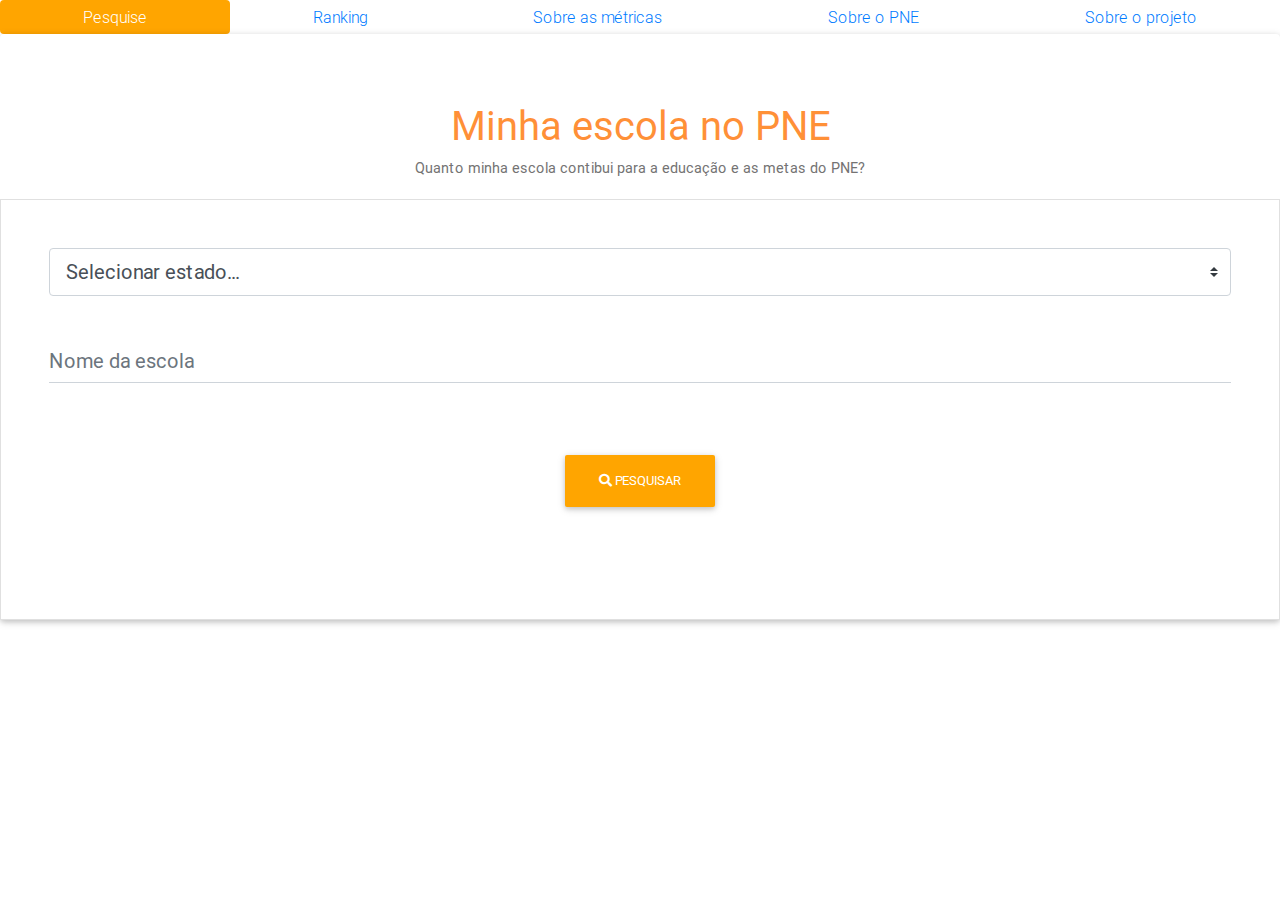
<file: index.html>
<!DOCTYPE html>
<html lang="pt-br">
<head>
    <meta charset="utf-8">
    <meta name="viewport" content="width=device-width, initial-scale=1, shrink-to-fit=no">
    <meta http-equiv="x-ua-compatible" content="ie=edge">
    <link rel="shortcut icon" href="img/favicon.ico" />
    <title>Minha escola no PNE</title>

    <!-- BOOTSTRAP -->
    <!-- Latest compiled and minified CSS -->
    <link rel="stylesheet" href="https://use.fontawesome.com/releases/v5.8.2/css/all.css">
    <!-- Bootstrap core CSS -->
    <link href="css/bootstrap.min.css" rel="stylesheet">
    <!-- Material Design Bootstrap -->
    <link href="css/mdb.min.css" rel="stylesheet">
    <!-- Your custom styles (optional) -->
    <link href="css/style.css" rel="stylesheet">

    <!-- JQUERY -->
    <script src="//code.jquery.com/jquery-1.11.2.min.js"></script>



    <!-- ESTILOS -->
    <!-- Google -->
    <link href="https://fonts.googleapis.com/icon?family=Material+Icons" rel="stylesheet">
</head>


<body>
<!-- Início do menú -->
<ul class="nav  nav-pills nav-fill">
    <li class="nav-item"><a class="nav-link active-meu" href="index.html">Pesquise</a></li>
    <li class="nav-item"><a class="nav-link" href="ranking.html">Ranking</a></li>
    <li class="nav-item"><a class="nav-link" href="sobreMetricas.html">Sobre as métricas</a></li>
    <li class="nav-item"><a class="nav-link" href="sobrePNE.html">Sobre o PNE</a></li>
    <li class="nav-item"><a class="nav-link" href="sobreProjeto.html">Sobre o projeto</a></li>
</ul>
<!-- Fim do menú -->

<!-- Card de pesquisa + título -->
<div class="card">
    <!-- título -->
    <div class="card-body">
        <h1 class="h1-responsive h1 font-bold pt-5 mb-1 text-center py-1 text-orange px-4">Minha escola no PNE</h1>
        <p class="card-text text-center">Quanto minha escola contibui para a educação e as metas do PNE?</p>
    </div>
    <!-- fim título -->

    <!-- Formulário de pesquisa -->
    <form autocomplete="off" action="resultadoEscola.html" class="text-center border border-light p-5">
        <div class="form-group">
            <select class="browser-default custom-select custom-select-lg mb-3 "
                    id="selecionar_estados" onchange="itemEstadoMudado()">
                <option value="Selecionar" selected>Selecionar estado...</option>
            </select>
        </div>

        <div class="form-group">
            <div class="md-form">
                <div class="easy-autocomplete eac-square" style="width: auto">
                    <input id="campo_nome_escola" class="form-control form-control-lg" type="text" placeholder="Nome da escola">
                </div>
            </div>
        </div>

        <div class="form-group">
            <button id="btn_iniciar_pesquisa" class="btn btn-orange-meu my-5 py-sm-3" type="button"
                    onclick="abrirReport()">
                <i class="fas fa-search text-grey" aria-hidden="true"></i>
                Pesquisar
            </button>
        </div>
    </form>
    <!-- Fim do formulário de pesquisa -->
</div>
<!-- Fim card de pesquisa -->

</body>
<!-- SCRIPTS -->
<!-- JQuery -->
<script type="text/javascript" src="js/jquery-3.4.1.min.js"></script>
<!-- Bootstrap tooltips -->
<script type="text/javascript" src="js/popper.min.js"></script>
<!-- Bootstrap core JavaScript -->
<script type="text/javascript" src="js/bootstrap.min.js"></script>
<!-- MDB core JavaScript -->
<script type="text/javascript" src="js/mdb.min.js"></script>

<!--PLUGIN DE AUTOCOMPLETE -->
<!-- JS file -->
<script src="js/jquery.easy-autocomplete.js"></script>
<!-- CSS file -->
<link rel="stylesheet" href="css/easy-autocomplete.min.css">
<!-- Additional CSS Themes file - not required-->


<!-- meus -->
<script src="scripts/index_scripts.js"></script>
</html>
</file>
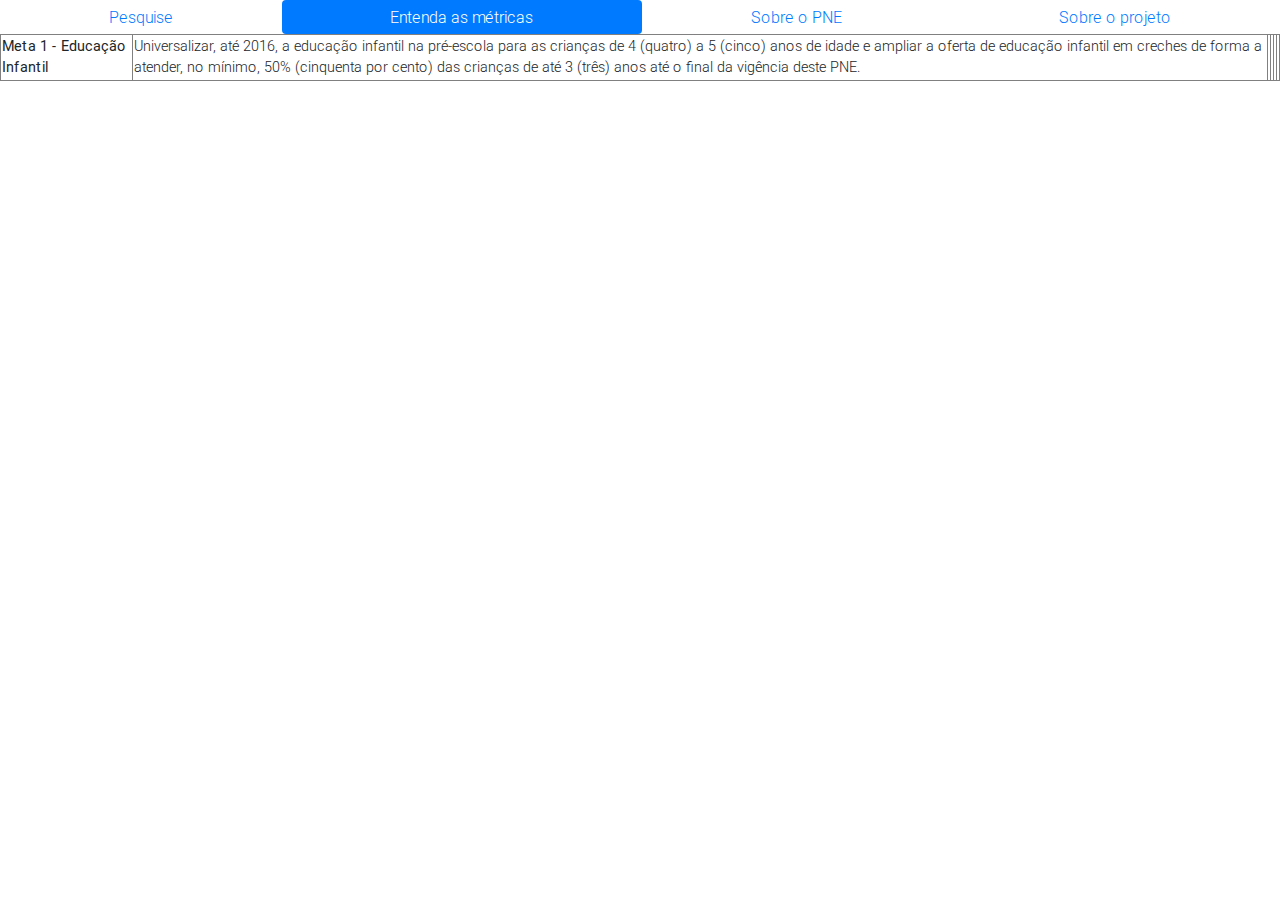
<file: metricas.html>
<!DOCTYPE html>
<html lang="pt-br">
<head>
    <meta charset="utf-8">
    <meta name="viewport" content="width=device-width, initial-scale=1, shrink-to-fit=no">
    <meta http-equiv="x-ua-compatible" content="ie=edge">
    <title>Entenda as Métricas</title>

    <!-- BOOTSTRAP -->
    <!-- Latest compiled and minified CSS -->
    <link rel="stylesheet" href="https://use.fontawesome.com/releases/v5.8.2/css/all.css">
    <!-- Bootstrap core CSS -->
    <link href="css/bootstrap.min.css" rel="stylesheet">
    <!-- Material Design Bootstrap -->
    <link href="css/mdb.min.css" rel="stylesheet">
    <!-- Your custom styles (optional) -->
    <link href="css/style.css" rel="stylesheet">

    <!-- ESTILOS -->
    <!-- Google -->
    <link href="https://fonts.googleapis.com/icon?family=Material+Icons" rel="stylesheet">
</head>


<body>
<!-- Início do menú -->
<ul class="nav  nav-pills nav-fill">
    <li class="nav-item"><a class="nav-link" href="index.html">Pesquise</a></li>
    <li class="nav-item"><a class="nav-link active" href="metricas.html">Entenda as métricas</a></li>
    <li class="nav-item"><a class="nav-link" href="sobrePNE.html">Sobre o PNE</a></li>
    <li class="nav-item"><a class="nav-link" href="sobre.html">Sobre o projeto</a></li>
</ul>

</nav>
<!-- Fim do menú -->

<!-- conteúdo -->

<table border="1">
    <tr>
        <th rowspan="4" >Meta 1 - Educação Infantil</th>
    </tr>
    <tr>
        <td rowspan="4" >Universalizar, até 2016, a educação infantil na pré-escola para as crianças de 4 (quatro)
            a 5 (cinco) anos de idade e ampliar a oferta de educação infantil em creches de forma a atender, no mínimo,
            50% (cinquenta por cento) das crianças de até 3 (três) anos até o final da vigência deste PNE.
        </td>
    </tr>
    <tr>
        <td></td>
        <td></td>
        <td></td>
        <td></td>
    </tr>

</table>

<!-- fim do conteúdo -->

</body>
<!-- SCRIPTS -->
<!-- JQuery -->
<script type="text/javascript" src="js/jquery-3.4.1.min.js"></script>
<!-- Bootstrap tooltips -->
<script type="text/javascript" src="js/popper.min.js"></script>
<!-- Bootstrap core JavaScript -->
<script type="text/javascript" src="js/bootstrap.min.js"></script>
<!-- MDB core JavaScript -->
<script type="text/javascript" src="js/mdb.min.js"></script>
<!-- meus -->
<script src="scripts/index_scripts.js"></script>
</html>
</file>
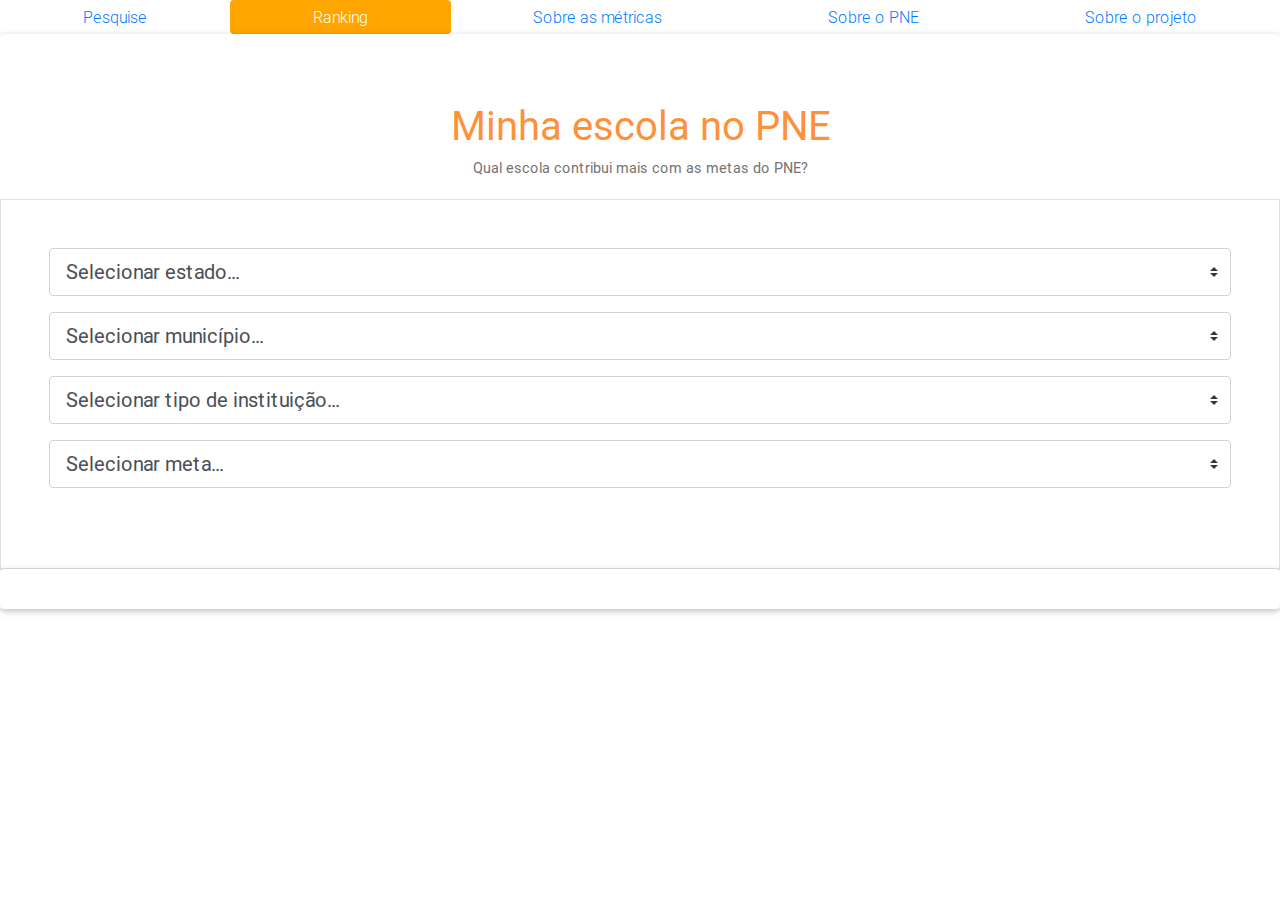
<file: ranking.html>
<!DOCTYPE html>
<html lang="pt-br">
<head>
    <meta charset="utf-8">
    <meta name="viewport" content="width=device-width, initial-scale=1, shrink-to-fit=no">
    <meta http-equiv="x-ua-compatible" content="ie=edge">
    <link rel="shortcut icon" href="img/favicon.ico" />
    <title>Minha escola no PNE</title>

    <!-- BOOTSTRAP -->
    <!-- Latest compiled and minified CSS -->
    <link rel="stylesheet" href="https://use.fontawesome.com/releases/v5.8.2/css/all.css">
    <!-- Bootstrap core CSS -->
    <link href="css/bootstrap.min.css" rel="stylesheet">
    <!-- Material Design Bootstrap -->
    <link href="css/mdb.min.css" rel="stylesheet">
    <!-- Your custom styles (optional) -->
    <link href="css/style.css" rel="stylesheet">

    <!-- JQUERY -->
    <script src="//code.jquery.com/jquery-1.11.2.min.js"></script>



    <!-- ESTILOS -->
    <!-- Google -->
    <link href="https://fonts.googleapis.com/icon?family=Material+Icons" rel="stylesheet">
</head>


<body>
<!-- Início do menú -->
<ul class="nav  nav-pills nav-fill">
    <li class="nav-item"><a class="nav-link" href="index.html">Pesquise</a></li>
    <li class="nav-item"><a class="nav-link active-meu" href="">Ranking</a></li>
    <li class="nav-item"><a class="nav-link" href="sobreMetricas.html">Sobre as métricas</a></li>
    <li class="nav-item"><a class="nav-link" href="sobrePNE.html">Sobre o PNE</a></li>
    <li class="nav-item"><a class="nav-link" href="sobreProjeto.html">Sobre o projeto</a></li>
</ul>
<!-- Fim do menú -->

<!-- Card de pesquisa + título -->
<div class="card">
    <!-- título -->
    <div class="card-body">
        <h1 class="h1-responsive h1 font-bold pt-5 mb-1 text-center py-1 text-orange px-4">Minha escola no PNE</h1>
        <p class="card-text text-center">Qual escola contribui mais com as metas do PNE?</p>
    </div>
    <!-- fim título -->

    <!-- Formulário de pesquisa -->
    <form autocomplete="off" action="resultadoEscola.html" class="text-center border border-light p-5">
        <div class="form-group">
            <select class="browser-default custom-select custom-select-lg mb-3 "
                    id="selecionar_estados" onchange="itemEstadoMudado()">
                <option value="Selecionar" selected>Selecionar estado...</option>
            </select>
            <select class="browser-default custom-select custom-select-lg mb-3 "
                    id="selecionar_cidades" onchange="itemMunicipiosMudado()">
                <option value="Selecionar" selected>Selecionar município...</option>
            </select>
            <select class="browser-default custom-select custom-select-lg mb-3 "
                    id="selecionar_tipoInstituicao" onchange="itemTipoInstituicaoMudado()">
                <option value="Selecionar" selected>Selecionar tipo de instituição...</option>
                <option value="ies">Instituição de Ensino Superior</option>
                <option value="escola">Escolas</option>
            </select>
            <select class="browser-default custom-select custom-select-lg mb-3 "
                    id="selecionar_meta" onchange="itemMetaMudado()">
                <option value="0" selected>Selecionar meta...</option>
            </select>
        </div>
    </form>
    <!-- Fim do formulário de pesquisa -->
</div>
<!-- Fim card de pesquisa -->

<!-- card do ranking -->
<div class="card">
    <div class="card-body">
        <div id="preloader">
            <div class="d-flex justify-content-center">
                <div class="spinner-grow text-warning" role="status" style="width: 3rem; height: 3rem;">
                    <span class="sr-only">Loading...</span>
                </div>
            </div>
        </div>

        <div id="resultado">
            <ul class="list-group" id="resultado-list">
                <!-- aqui fica a lista de instituições -->
            </ul>
        </div>
    </div>
</div>
<!-- /card do ranking -->

</body>
<!-- SCRIPTS -->
<!-- JQuery -->
<script type="text/javascript" src="js/jquery-3.4.1.min.js"></script>
<!-- Bootstrap tooltips -->
<script type="text/javascript" src="js/popper.min.js"></script>
<!-- Bootstrap core JavaScript -->
<script type="text/javascript" src="js/bootstrap.min.js"></script>
<!-- MDB core JavaScript -->
<script type="text/javascript" src="js/mdb.min.js"></script>
<!-- CSS file -->
<link rel="stylesheet" href="css/easy-autocomplete.min.css">
<!-- Additional CSS Themes file - not required-->


<!-- meus -->
<script src="scripts/ranking_script.js"></script>
</html>
</file>
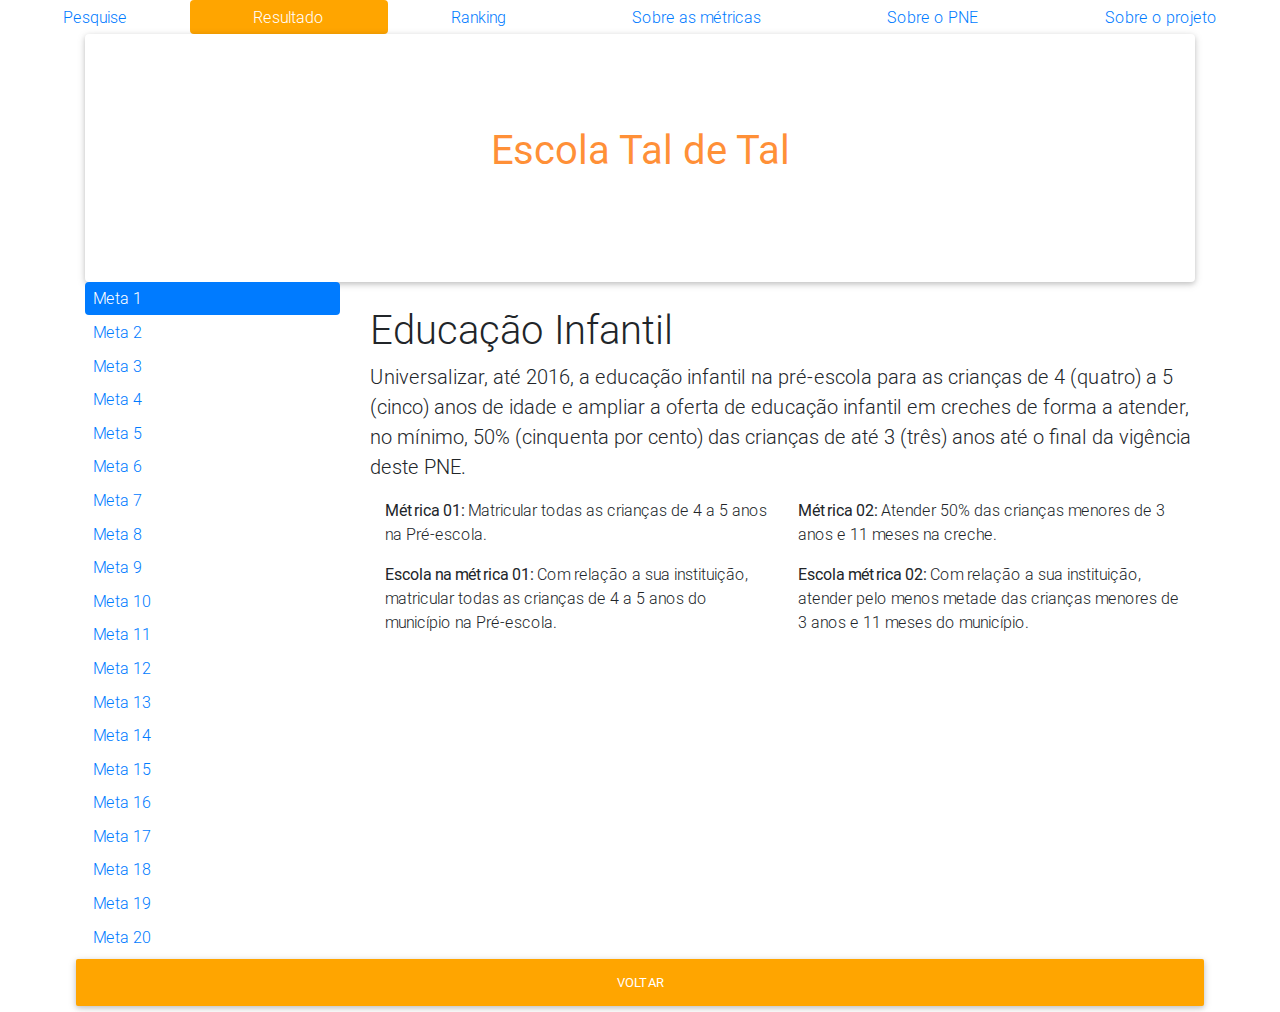
<file: resultadoEscola.html>
<!DOCTYPE html>
<html lang="pt-br">
<head>
    <meta charset="utf-8">
    <meta name="viewport" content="width=device-width, initial-scale=1, shrink-to-fit=no">
    <meta http-equiv="x-ua-compatible" content="ie=edge">
    <link rel="shortcut icon" href="img/favicon.ico" />
    <title>Minha escola no PNE</title>

    <!-- BOOTSTRAP -->
    <!-- Latest compiled and minified CSS -->
    <link rel="stylesheet" href="https://use.fontawesome.com/releases/v5.8.2/css/all.css">
    <!-- Bootstrap core CSS -->
    <link href="css/bootstrap.min.css" rel="stylesheet">
    <!-- Material Design Bootstrap -->
    <link href="css/mdb.min.css" rel="stylesheet">
    <!-- Your custom styles (optional) -->
    <link href="css/style.css" rel="stylesheet">


    <!-- Jquery -->
    <script
            src="https://code.jquery.com/jquery-1.12.4.js"
            integrity="sha256-Qw82+bXyGq6MydymqBxNPYTaUXXq7c8v3CwiYwLLNXU="
            crossorigin="anonymous"></script>

    <!-- ESTILOS -->
    <!-- Google -->
    <link href="https://fonts.googleapis.com/icon?family=Material+Icons" rel="stylesheet">
</head>
<body>
<!-- Início do menú -->
<ul class="nav  nav-pills nav-fill">
    <li class="nav-item"><a class="nav-link" href="index.html">Pesquise</a></li>
    <li class="nav-item"><a class="nav-link active-meu" href="#">Resultado</a></li>
    <li class="nav-item"><a class="nav-link" href="ranking.html">Ranking</a></li>
    <li class="nav-item"><a class="nav-link" href="sobreMetricas.html">Sobre as métricas</a></li>
    <li class="nav-item"><a class="nav-link" href="sobrePNE.html">Sobre o PNE</a></li>
    <li class="nav-item"><a class="nav-link" href="sobreProjeto.html">Sobre o projeto</a></li>
</ul>
<!-- Fim do menú -->


<div class="container">
    <!-- apresentação da escola -->
    <div class="row">
        <div class="col">
            <div class="card">
                <div class="card-body align-items-center">
                    <!-- Nome da escola -->
                    <h1 class="card-title text-orange mt-5 mb-5 pt-4"><a id="nome_escola">Escola Tal de Tal</a></h1>

                    <!-- dados da escola -->
                    <div class="card-body" id="infos_instituicao">
                    </div>
                    <!-- Fim dados escola -->
                </div>
            </div>
        </div>
    </div>
    <!-- /apresentação da escola -->

    <!-- apresentação dos resultados -->
    <div class="row">
        <!-- menu lateral -->
        <div class="col-3">
            <div class="nav flex-column nav-pills" id="v-pills-tab" role="tablist" aria-orientation="vertical">
                <!-- Meta 01 -->
                <a class="nav-link active" id="v-pills-tab-meta01" data-toggle="pill" href="#v-pills-meta01" role="tab"
                   aria-controls="v-pills-meta01" aria-selected="true">Meta 1</a>
                <!-- Meta 02 -->
                <a class="nav-link" id="v-pills-tab-meta02" data-toggle="pill" href="#v-pills-meta02" role="tab"
                   aria-controls="v-pills-meta02" aria-selected="false">Meta 2</a>
                <!-- Meta 03 -->
                <a class="nav-link" id="v-pills-tab-meta03" data-toggle="pill" href="#v-pills-meta03" role="tab"
                   aria-controls="v-pills-meta03" aria-selected="false">Meta 3</a>
                <!-- Meta 04 -->
                <a class="nav-link" id="v-pills-tab-meta04" data-toggle="pill" href="#v-pills-meta04" role="tab"
                   aria-controls="v-pills-meta04" aria-selected="false">Meta 4</a>
                <!-- Meta 05 -->
                <a class="nav-link" id="v-pills-tab-meta05" data-toggle="pill" href="#v-pills-meta05" role="tab"
                   aria-controls="v-pills-meta05" aria-selected="false">Meta 5</a>
                <!-- Meta 06 -->
                <a class="nav-link" id="v-pills-tab-meta06" data-toggle="pill" href="#v-pills-meta06" role="tab"
                   aria-controls="v-pills-meta06" aria-selected="false">Meta 6</a>
                <!-- Meta 07 -->
                <a class="nav-link" id="v-pills-tab-meta07" data-toggle="pill" href="#v-pills-meta07" role="tab"
                   aria-controls="v-pills-meta07" aria-selected="false">Meta 7</a>
                <!-- Meta 08 -->
                <a class="nav-link" id="v-pills-tab-meta08" data-toggle="pill" href="#v-pills-meta08" role="tab"
                   aria-controls="v-pills-meta08" aria-selected="false">Meta 8</a>
                <!-- Meta 09 -->
                <a class="nav-link" id="v-pills-tab-meta09" data-toggle="pill" href="#v-pills-meta09" role="tab"
                   aria-controls="v-pills-meta09" aria-selected="false">Meta 9</a>
                <!-- Meta 10 -->
                <a class="nav-link" id="v-pills-tab-meta10" data-toggle="pill" href="#v-pills-meta10" role="tab"
                   aria-controls="v-pills-meta10" aria-selected="false">Meta 10</a>
                <!-- Meta 11 -->
                <a class="nav-link" id="v-pills-tab-meta11" data-toggle="pill" href="#v-pills-meta11" role="tab"
                   aria-controls="v-pills-meta11" aria-selected="false">Meta 11</a>
                <!-- Meta 12 -->
                <a class="nav-link" id="v-pills-tab-meta12" data-toggle="pill" href="#v-pills-meta12" role="tab"
                   aria-controls="v-pills-meta12" aria-selected="false">Meta 12</a>
                <!-- Meta 13 -->
                <a class="nav-link" id="v-pills-tab-meta13" data-toggle="pill" href="#v-pills-meta13" role="tab"
                   aria-controls="v-pills-meta13" aria-selected="false">Meta 13</a>
                <!-- Meta 14 -->
                <a class="nav-link" id="v-pills-tab-meta14" data-toggle="pill" href="#v-pills-meta14" role="tab"
                   aria-controls="v-pills-meta14" aria-selected="false">Meta 14</a>
                <!-- Meta 15 -->
                <a class="nav-link" id="v-pills-tab-meta15" data-toggle="pill" href="#v-pills-meta15" role="tab"
                   aria-controls="v-pills-meta15" aria-selected="false">Meta 15</a>
                <!-- Meta 16 -->
                <a class="nav-link" id="v-pills-tab-meta16" data-toggle="pill" href="#v-pills-meta16" role="tab"
                   aria-controls="v-pills-meta16" aria-selected="false">Meta 16</a>
                <!-- Meta 17 -->
                <a class="nav-link" id="v-pills-tab-meta17" data-toggle="pill" href="#v-pills-meta17" role="tab"
                   aria-controls="v-pills-meta17" aria-selected="false">Meta 17</a>
                <!-- Meta 18 -->
                <a class="nav-link" id="v-pills-tab-meta18" data-toggle="pill" href="#v-pills-meta18" role="tab"
                   aria-controls="v-pills-meta18" aria-selected="false">Meta 18</a>
                <!-- Meta 19 -->
                <a class="nav-link" id="v-pills-tab-meta19" data-toggle="pill" href="#v-pills-meta19" role="tab"
                   aria-controls="v-pills-meta19" aria-selected="false">Meta 19</a>
                <!-- Meta 20 -->
                <a class="nav-link" id="v-pills-tab-meta20" data-toggle="pill" href="#v-pills-meta20" role="tab"
                   aria-controls="v-pills-meta20" aria-selected="false">Meta 20</a>
            </div>
        </div>
        <!-- /menu lateral -->

        <!-- conteúdo para os menus -->
        <div class="col-9">
            <div class="tab-content" id="v-pills-tabContent">

                <!-- meta01 -->
                <div class="tab-pane fade show active" id="v-pills-meta01" role="tabpanel" aria-labelledby="v-pills-tab-meta01">
                    <br>
                    <h2 class="h1-responsive">Educação Infantil</h2>
                    <div class="container">
                        <div class="row">
                            <p class="lead">
                                Universalizar, até 2016, a educação infantil na pré-escola para as crianças de 4
                                (quatro) a 5 (cinco)
                                anos de idade e ampliar a oferta de educação infantil em creches de forma a atender, no
                                mínimo, 50%
                                (cinquenta por cento) das crianças de até 3 (três) anos até o final da vigência deste
                                PNE.
                            </p>
                        </div>
                        <!-- graficos -->
                        <div class="row">
                            <div class="col">
                                <p>
                                    <b>Métrica 01: </b>
                                    Matricular todas as crianças de 4 a 5 anos na Pré-escola.
                                </p>
                                <p>
                                    <b>Escola na métrica 01: </b>
                                    Com relação a sua instituição, matricular todas as crianças de 4 a 5 anos do
                                    município na Pré-escola.
                                </p>
                                <canvas id="pieChartMeta11"></canvas>
                            </div>
                            <div class="col">
                                <p>
                                    <b>Métrica 02: </b>
                                    Atender 50% das crianças menores de 3 anos e 11 meses na creche.
                                </p>
                                <p>
                                    <b>Escola métrica 02: </b>
                                    Com relação a sua instituição, atender pelo menos metade das crianças menores de
                                    3 anos e 11 meses do município.
                                </p>
                                <canvas id="pieChartMeta12"></canvas>
                            </div>
                        </div>
                    </div>
                </div>
                <!-- /meta01 -->

                <!-- meta02 -->
                <div class="tab-pane fade" id="v-pills-meta02" role="tabpanel" aria-labelledby="v-pills-tab-meta02">
                    <br>
                    <h2 class="h1-responsive">Ensino Fundamental</h2>
                    <div class="container">
                        <div class="row">
                            <p class="lead">
                                Universalizar o ensino fundamental de 9 (nove) anos para toda a população de 6 (seis) a
                                14 (quatorze)
                                anos e garantir que pelo menos 95% (noventa e cinco por cento) dos alunos concluam essa
                                etapa na
                                idade recomendada, até o último ano de vigência deste PNE.
                            </p>
                        </div>
                        <div class="row">
                            <div class="col">
                                <!-- graficos -->
                                <div class="row">
                                    <div class="col">
                                        <p>
                                            <b>Métrica 01: </b>
                                            Matricular todas as crianças de 6 a 14 anos no ensino fundamental de 9 (nove) anos.
                                        </p>
                                        <p>
                                            <b>Escola métrica 01: </b>
                                            Com relação a sua instituição, matricular todas as crianças de 6 a 14 anos do
                                            município na ensino fundamental de 9 (nove) anos. </p>
                                        <canvas id="pieChartMeta21"></canvas>
                                    </div>
                                    <div class="col">
                                        <p>
                                            <b>Métrica 02: </b>
                                            Garantir que 95% dos alunos concluam o Ensino Fundamental até os 16 anos.
                                        </p>
                                        <p>
                                            <b>Escola métrica 02: </b>
                                            Com relação à sua instituição, garantir que 95% dos alunos matriculados no Ensino Fundamental concluam até os 16 anos.
                                        </p>
                                        <canvas id="pieChartMeta22"></canvas>
                                    </div>
                                </div>
                                <!-- /graficos -->
                            </div>
                        </div>
                    </div>
                </div>
                <!-- /meta02 -->

                <!-- meta03 -->
                <div class="tab-pane fade" id="v-pills-meta03" role="tabpanel" aria-labelledby="v-pills-tab-meta03">
                    <br>
                    <h2 class="h1-responsive">Ensino Médio</h2>

                    <div class="container">
                        <div class="row">
                            <p class="lead">
                                Universalizar, até 2016, o atendimento escolar para toda a população de 15 (quinze) a 17
                                (dezessete)
                                anos e elevar, até o final do período de vigência deste PNE, a taxa líquida de
                                matrículas no ensino
                                médio para 85% (oitenta e cinco por cento).
                            </p>
                        </div>
                        <div class="row">
                            <div class="col">
                                <!-- graficos -->
                                <div class="row">
                                    <div class="col">
                                        <p><b>Objetivo meta 3.1: </b>Matricular todos os jovens de 15 a 17 anos na escola.</p>
                                        <p><b>Escola na meta 3.1: </b>Com relação à sua escola, matricular todos os jovens do município.</p>
                                        <canvas id="pieChartMeta31"></canvas>
                                    </div>
                                    <div class="col">
                                        <p><b>Objetivo meta 3.2: </b>Garantir que 85% dos jovens de 15 a 17 anos estejam no Ensino Médio.</p>
                                        <p><b>Escola na meta 3.2: </b>Com relação à sua instituição, garantir que todos os jovens de 15 a 17 anos com matrícula permaneçam no Ensino Médio.</p>
                                        <canvas id="pieChartMeta32"></canvas>
                                    </div>
                                </div>
                                <!-- /graficos -->
                            </div>
                        </div>
                    </div>
                </div>
                <!-- /meta03 -->

                <!-- meta04 -->
                <div class="tab-pane fade" id="v-pills-meta04" role="tabpanel" aria-labelledby="v-pills-tab-meta04">
                    <br>
                    <h2 class="h1-responsive">Educação Especial/Inclusiva</h2>
                    <div class="container">
                        <div class="row">
                            <p class="lead">
                                Universalizar, para a população de 4 (quatro) a 17 (dezessete) anos com deficiência,
                                transtornos
                                globais do desenvolvimento e altas habilidades ou superdotação, o acesso à educação
                                básica e ao
                                atendimento educacional especializado, preferencialmente na rede regular de ensino, com
                                a garantia
                                de sistema educacional inclusivo, de salas de recursos multifuncionais, classes, escolas
                                ou serviços especializados, públicos ou conveniados.
                            </p>
                        </div>
                        <div class="row">
                            <div class="col">
                                <!-- graficos -->
                                <div class="row">
                                    <div class="col">
                                        <p><b>Objetivo meta 4.1: </b>Matricular todas as crianças e jovens de 4 a 17 anos com deficiência, transtornos globais do desenvolvimento e altas habilidades ou superdotação e ofertar atendimento educacional especializado para todos esses alunos.</p>
                                        <p><b>Escola na meta 4.1: </b>Com relação à sua instituição, matricular todas as crianças do município com as características supracitadas.</p>
                                        <canvas id="pieChartMeta41"></canvas>
                                    </div>
                                    <div class="col">
                                        <p>Não há metricas definidas pelo PNE para a meta 4.2 </p>
                                    </div>
                                </div>
                                <!-- /graficos -->
                            </div>
                        </div>
                    </div>
                </div>
                <!-- /meta04 -->

                <!-- meta05 -->
                <div class="tab-pane fade" id="v-pills-meta05" role="tabpanel" aria-labelledby="v-pills-tab-meta05">
                    <br>
                    <h2 class="h1-responsive">Alfabetização</h2>

                    <div class="container">
                        <div class="row">
                            <p class="lead">
                                Alfabetizar todas as crianças, no máximo, até o final do 3º (terceiro) ano do ensino
                                fundamental.
                            </p>
                        </div>
                        <div class="row">
                            <div class="col">
                                <!-- graficos -->
                                <div class="row">
                                    <div class="col">
                                        <p><b>Objetivo meta 5.1: </b>Avaliar o nível de proficiência em leitura.</p>
                                        <p><b>Escola na meta 5.1: </b>Com relação a sua instituição, faz-se a relação entre o total de crianças na série em em questão com níveis satisfatórios e o total de crianças nessa série.</p>
                                        <canvas id="pieChartMeta51"></canvas>
                                    </div>
                                    <div class="col">
                                        <p><b>Objetivo meta 5.2: </b>Avaliar o nível de proficiência em escrita.</p>
                                        <p><b>Escola na meta 5.2: </b>Com relação a sua instituição, faz-se a relação entre o total de crianças na série em em questão com níveis satisfatórios e o total de crianças nessa série.</p>
                                        <canvas id="pieChartMeta52"></canvas>
                                    </div>
                                    <div class="col">
                                        <p><b>Objetivo meta 5.3: </b>Avaliar o nível de proficiência em matemática.</p>
                                        <p><b>Escola na meta 5.3: </b>Com relação a sua instituição, faz-se a relação entre o total de crianças na série em em questão com níveis satisfatórios e o total de crianças nessa série.</p>
                                        <canvas id="pieChartMeta53"></canvas>
                                    </div>
                                </div>
                                <!-- /graficos -->
                            </div>
                        </div>
                    </div>
                </div>
                <!-- /meta05 -->

                <!-- meta06 -->
                <div class="tab-pane fade" id="v-pills-meta06" role="tabpanel" aria-labelledby="v-pills-tab-meta06">
                    <br>
                    <h2 class="h1-responsive">Educação Integral</h2>
                    <div class="container">
                        <div class="row">
                            <p class="lead">
                                Oferecer educação em tempo integral em, no mínimo, 50% (cinquenta por cento) das escolas
                                públicas,
                                de forma a atender, pelo menos, 25% (vinte e cinco por cento) dos (as) alunos (as) da
                                educação básica.
                            </p>
                        </div>
                        <div class="row">
                            <div class="col">
                                <!-- graficos -->
                                <div class="row">
                                    <div class="col">
                                        <p><b>Objetivo meta 6.1: </b>Oferecer em, no mínimo, 50% das escolas públicas jornadas diárias de sete horas ou mais. </p>
                                        <p><b>Escola na meta 6.1: </b>Com relação à sua instituição, se ela possui ensino integral, ela colabora 100% para esse objetivo da meta.</p>
                                        <canvas id="pieChartMeta61"></canvas>
                                    </div>
                                    <div class="col">
                                        <p><b>Objetivo meta 6.2: </b>Garantir que, no mínimo, 25% dos alunos da Educação Básica sejam atendidos em jornadas diárias de sete horas ou mais.</p>
                                        <p><b>Escola na meta 6.2: </b>Com relação à sua instituição, é verificado o fornecimento de período integral à pelo menos 25% dos alunos do Ensino Básico nela matriculada.</p>
                                        <canvas id="pieChartMeta62"></canvas>
                                    </div>
                                </div>
                                <!-- /graficos -->
                            </div>
                        </div>
                    </div>
                </div>
                <!-- /meta06 -->

                <!-- meta07 -->
                <div class="tab-pane fade" id="v-pills-meta07" role="tabpanel" aria-labelledby="v-pills-tab-meta07">
                    <br>
                    <h2 class="h1-responsive">Aprendizado Adequado na Idade Certa</h2>
                    <div class="container">
                        <div class="row">
                            <p class="lead">
                                Fomentar a qualidade da educação básica em todas as etapas e modalidades, com melhoria
                                do fluxo
                                escolar e da aprendizagem de modo a atingir as seguintes médias nacionais para o Ideb:
                                "adicionar tabela"
                            </p>
                        </div>
                        <div class="row">
                            <div class="col">
                                <!-- graficos -->
                                <div class="row">
                                    <div class="col">
                                        <p><b>Objetivo meta 7.1: </b>Chegar ao Ideb 5,5 nos Anos Iniciais do Ensino Fundamental. </p>
                                        <p><b>Escola na meta 7.1: </b>Com relação à sua instituição, é verificado o Ideb (1º ao 5º ano).</p>
                                        <canvas id="pieChartMeta71"></canvas>
                                    </div>
                                    <div class="col">
                                        <p><b>Objetivo meta 7.2: </b>Chegar ao Ideb 5 nos Anos Finais do Ensino Fundamental.</p>
                                        <p><b>Escola na meta 7.2: </b>Com relação à sua instituição, é verificado o Ideb (6º ao 9º ano).</p>
                                        <canvas id="pieChartMeta72"></canvas>
                                    </div>
                                    <div class="col">
                                        <p><b>Objetivo meta 7.3: </b>Chegar ao Ideb 5 no Ensino Médio.</p>
                                        <p><b>Escola na meta 7.3: </b>Com relação à sua instituição, é verificado o Ideb do Ensino Médio. </p>
                                        <canvas id="pieChartMeta73"></canvas>
                                    </div>
                                </div>
                                <!-- /graficos -->
                            </div>
                        </div>
                    </div>
                </div>
                <!-- /meta07 -->

                <!-- meta08 -->
                <div class="tab-pane fade" id="v-pills-meta08" role="tabpanel" aria-labelledby="v-pills-tab-meta08">
                    <br>
                    <h2 class="h1-responsive">Escolaridade Média</h2>
                    <div class="container">
                        <div class="row">
                            <p class="lead">
                                Elevar a escolaridade média da população de 18 (dezoito) a 29 (vinte e nove) anos, de
                                modo a
                                alcançar, no mínimo, 12 (doze) anos de estudo no último ano de vigência deste Plano,
                                para as
                                populações do campo, da região de menor escolaridade no País e dos 25% (vinte e cinco
                                por cento)
                                mais pobres, e igualar a escolaridade média entre negros e não negros declarados à
                                Fundação Instituto Brasileiro de Geografia e Estatística - IBGE.
                            </p>
                        </div>
                        <div class="row">
                            <br>
                            <h2 class="h3-responsive">
                                Esta meta não se encaixa no escopo deste projeto.
                            </h2>
                        </div>
                    </div>
                </div>
                <!-- /meta08 -->

                <!-- meta09 -->
                <div class="tab-pane fade" id="v-pills-meta09" role="tabpanel" aria-labelledby="v-pills-tab-meta09">
                    <br>
                    <h2 class="h1-responsive">Alfabetização e Alfabetismo Funcional de Jovens e Adultos</h2>
                    <div class="container">
                        <div class="row">
                            <p class="lead">
                                Elevar a taxa de alfabetização da população com 15 (quinze) anos ou mais para 93,5%
                                (noventa e três
                                inteiros e cinco décimos por cento) até 2015 e, até o final da vigência deste PNE,
                                erradicar o
                                analfabetismo absoluto e reduzir em 50% (cinquenta por cento) a taxa de analfabetismo
                                funcional.
                            </p>
                        </div>
                        <div class="row">
                            <div class="col">
                                <!-- graficos -->
                                <div class="row">
                                    <div class="col">
                                        <p><b>Objetivo meta 9.1: </b>Garantir que 93,5% dos brasileiros com mais de 15 anos estejam alfabetizados.</p>
                                        <p><b>Escola na meta 9.1: </b>Com relação à sua instituição, se ela possui EJA, proporção entre pessoas que sabem ler e escrever maiores de 15 anos no município e o total de pessoas maiores de 15 anos no município.</p>
                                        <canvas id="pieChartMeta91"></canvas>
                                    </div>
                                    <div class="col">
                                        <p><b>Objetivo meta 9.2: </b>Reduzir para 13,5% a porcentagem de pessoas com mais de 15 anos que sejam analfabetas funcionais.</p>
                                        <p><b>Escola na meta 9.2: </b>Com relação à sua instituição, reduzir a porcentagem de pessoas com mais de 15 anos analfabetas funcionais residentes no município.</p>
                                        <canvas id="pieChartMeta92"></canvas>
                                    </div>
                                </div>
                                <!-- /graficos -->
                            </div>
                        </div>
                    </div>
                </div>
                <!-- /meta09 -->

                <!-- meta10 -->
                <div class="tab-pane fade" id="v-pills-meta10" role="tabpanel" aria-labelledby="v-pills-tab-meta10">
                    <br>
                    <h2 class="h1-responsive">EJA Integrada à Educação Profissional</h2>
                    <div class="container">
                        <div class="row">
                            <p class="lead">
                                Oferecer, no mínimo, 25% (vinte e cinco por cento) das matrículas de educação de jovens
                                e adultos,
                                nos ensinos fundamental e médio, na forma integrada à educação profissional.
                            </p>
                        </div>
                        <div class="row">
                            <div class="col-5">
                                <!-- graficos -->
                                <div class="row">
                                    <div class="col">
                                        <p><b>Objetivo meta 10.1: </b>Fazer com que, no mínimo, 25% dos alunos da Educação de Jovens e Adultos (EJA) tenham oportunidade de também cursar, de forma integrada, a Educação Profissional.</p>
                                        <p><b>Escola na meta 10.1: </b>Com relação à sua instituição verifica-se a relação do total de jovens e adultos que cursam também a Educação Profissional.</p>
                                        <canvas id="pieChartMeta101"></canvas>
                                    </div>
                                </div>
                                <!-- /graficos -->
                            </div>
                        </div>
                    </div>
                </div>
                <!-- /meta10 -->

                <!-- meta11 -->
                <div class="tab-pane fade" id="v-pills-meta11" role="tabpanel" aria-labelledby="v-pills-tab-meta11">
                    <br>
                    <h2 class="h1-responsive">Educação Profissional</h2>
                    <div class="container">
                        <div class="row">
                            <p class="lead">
                                Triplicar as matrículas da educação profissional técnica de nível médio, assegurando a
                                qualidade da
                                oferta e pelo menos 50% (cinquenta por cento) da expansão no segmento público.
                            </p>
                        </div>
                        <div class="row">
                            <div class="col">
                                <!-- graficos -->
                                <div class="row">
                                    <div class="col">
                                        <p><b>Objetivo meta 11.1: </b>Alcançar o número de 5.224.584 matrículas da Educação Profissional de nível médio.</p>
                                        <p><b>Escola na meta 11.1: </b>Com relação à sua instituição, relação entre o total de matrículas no ensino fundamental profissionalizante e o total de matrículas no ensino médio profissionalizante do país.</p>
                                        <canvas id="pieChartMeta111"></canvas>
                                    </div>
                                    <div class="col">
                                        <p><b>Objetivo meta 11.2: </b>Garantir que 50% dessas matrículas estejam na rede pública.</p>
                                        <p><b>Escola na meta 11.2: </b>Com relação à sua instituição, se ela é pública e possui ensino profissionalizante, verifica-se a proporção de matrículas em ensino médio profissionalizante e o total de matrículas no ensino médio profissionalizante no país.</p>
                                        <canvas id="pieChartMeta112"></canvas>
                                    </div>
                                </div>
                                <!-- /graficos -->
                            </div>
                        </div>
                    </div>
                </div>
                <!-- /meta11 -->

                <!-- meta12 -->
                <div class="tab-pane fade" id="v-pills-meta12" role="tabpanel" aria-labelledby="v-pills-tab-meta12">
                    <br>
                    <h2 class="h1-responsive">Educação Superior</h2>
                    <div class="container">
                        <div class="row">
                            <p class="lead">
                                Elevar a taxa bruta de matrícula na educação superior para 50% (cinquenta por cento) e a
                                taxa
                                líquida para 33% (trinta e três por cento) da população de 18 (dezoito) a 24 (vinte e
                                quatro) anos,
                                assegurada a qualidade da oferta e expansão para, pelo menos, 40% (quarenta por cento)
                                das
                                novas matrículas, no segmento público.
                            </p>
                        </div>
                        <div class="row">
                            <div class="col">
                                <!-- graficos -->
                                <div class="row">
                                    <div class="col">
                                        <p><b>Objetivo meta 12.1: </b>Aumentar a porcentagem de estudantes da Educação Superior em relação à população de 18 a 24 anos para 50%.</p>
                                        <p><b>Escola na meta 12.1: </b>Com relação à sua instituição, calcula-se a proporção entre o total de matrículas ativas de jovens entre 18 e 24 anos pelo total de matrículas na IES.</p>
                                        <canvas id="pieChartMeta121"></canvas>
                                    </div>
                                    <div class="col">
                                        <p><b>Objetivo meta 12.2: </b>Garantir que 33% dos jovens de 18 a 24 anos estejam na Educação Superior. Com relação à sua instituição, relação ent</p>
                                        <p><b>Escola na meta 12.2: </b>Com relação à sua instituição, relação entre o total de jovens entre 18  e 24 anos com matrícula ativa na IES e o total de jovens de 18 a 24 anos no país.</p>
                                        <canvas id="pieChartMeta122"></canvas>
                                    </div>
                                    <div class="col">
                                        <p><b>Objetivo meta 12.3: </b>Certificar que 40% das novas matrículas da Educação Superior sejam em instituições públicas.</p>
                                        <p><b>Escola na meta 12.3: </b>Com relação a sua instituição, se for pública, verifica-se a proporção entre o total de matrículas nela e o total de matrículas em IES do país.</p>
                                        <canvas id="pieChartMeta123"></canvas>
                                    </div>
                                </div>
                                <!-- /graficos -->
                            </div>
                        </div>
                    </div>
                </div>
                <!-- /meta12 -->

                <!-- meta13 -->
                <div class="tab-pane fade" id="v-pills-meta13" role="tabpanel" aria-labelledby="v-pills-tab-meta13">
                    <br>
                    <h2 class="h1-responsive">Titulação de Professores da Educação Superior</h2>
                    <div class="container">
                        <div class="row">
                            <p class="lead">
                                Elevar a qualidade da educação superior e ampliar a proporção de mestres e doutores do
                                corpo docente
                                em efetivo exercício no conjunto do sistema de educação superior para 75% (setenta e
                                cinco por cento),
                                sendo, do total, no mínimo, 35% (trinta e cinco por cento) doutores.
                            </p>
                        </div>
                        <div class="row">
                            <div class="col">
                                <!-- graficos -->
                                <div class="row">
                                    <div class="col">
                                        <p><b>Objetivo meta 13.1: </b>Ter 75% de professores do ensino superior com mestrado ou doutorado.</p>
                                        <p><b>Escola na meta 13.1: </b>Com relação a sua instituição, verifica-se a proporção do total de professores com mestrado ou doutorado nela pelo total de professores nas IES.</p>
                                        <canvas id="pieChartMeta131"></canvas>
                                    </div>
                                    <div class="col">
                                        <p><b>Objetivo meta 13.2: </b>Ter 35% dos professores do ensino superior com doutorado.</p>
                                        <p><b>Escola na meta 13.2: </b>Com relação a sua instituição, verifica-se a proporção entre o total de doutores nela e o total de professores nas IES.</p>
                                        <canvas id="pieChartMeta132"></canvas>
                                    </div>
                                </div>
                                <!-- /graficos -->
                            </div>
                        </div>
                    </div>
                </div>
                <!-- /meta13 -->

                <!-- meta14 -->
                <div class="tab-pane fade" id="v-pills-meta14" role="tabpanel" aria-labelledby="v-pills-tab-meta14">
                    <br>
                    <h2 class="h1-responsive">Pós-graduação</h2>
                    <div class="container">
                        <div class="row">
                            <p class="lead">
                                Elevar gradualmente o número de matrículas na pós-graduação stricto sensu, de modo a
                                atingir a
                                titulação anual de 60.000 (sessenta mil) mestres e 25.000 (vinte e cinco mil) doutores.
                            </p>
                        </div>
                        <div class="row">
                            <div class="col">
                                <!-- graficos -->
                                <div class="row">
                                    <div class="col">
                                        <p><b>Objetivo meta 14.1: </b>Aumentar para 60.000 por ano as titulações de mestres.</p>
                                        <p><b>Escola na meta 14.1: </b>Com relação a sua instituição, faz-se a relação do número de titulados mestres e o objetivo da meta.</p>
                                        <canvas id="pieChartMeta141"></canvas>
                                    </div>
                                    <div class="col">
                                        <p><b>Objetivo meta 14.2: </b>Aumentar para 25.000 por ano as titulações de mestres.</p>
                                        <p><b>Escola na meta 14.2: </b>Com relação a sua instituição, faz-se a relação do número de titulados doutores e o objetivo da meta.</p>
                                        <canvas id="pieChartMeta142"></canvas>
                                    </div>
                                </div>
                                <!-- /graficos -->
                            </div>
                        </div>
                    </div>
                </div>
                <!-- /meta14 -->

                <!-- meta15 -->
                <div class="tab-pane fade" id="v-pills-meta15" role="tabpanel" aria-labelledby="v-pills-tab-meta15">
                    <br>
                    <h2 class="h1-responsive">Formação de Professores</h2>
                    <div class="container">
                        <div class="row">
                            <p class="lead">
                                Garantir, em regime de colaboração entre a União, os Estados, o Distrito Federal e os
                                Municípios, no
                                prazo de 1 (um) ano de vigência deste PNE, política nacional de formação dos
                                profissionais da
                                educação de que tratam os incisos I, II e III do caput do art. 61 da Lei nº 9.394, de 20
                                de dezembro de 1996,
                                assegurado que todos os professores e as professoras da educação básica possuam formação
                                específica
                                de nível superior, obtida em curso de licenciatura na área de conhecimento em que atuam.
                            </p>
                        </div>
                        <div class="row">
                            <br>
                            <h2 class="h3-responsive">
                                Esta meta não se encaixa no escopo deste projeto.
                            </h2>
                        </div>
                    </div>
                </div>
                <!-- /meta15 -->

                <!-- meta16 -->
                <div class="tab-pane fade" id="v-pills-meta16" role="tabpanel" aria-labelledby="v-pills-tab-meta16">
                    <br>
                    <h2 class="h1-responsive">Formação continuada e pós-graduação de professores</h2>
                    <div class="container">
                        <div class="row">
                            <p class="lead">
                                Formar, em nível de pós-graduação, 50% (cinquenta por cento) dos professores da educação
                                básica,
                                até o último ano de vigência deste PNE, e garantir a todos (as) os (as) profissionais da
                                educação
                                básica formação continuada em sua área de atuação, considerando as necessidades,
                                demandas e
                                contextualizações dos sistemas de ensino.
                            </p>
                        </div>
                        <div class="row">
                            <div class="col">
                                <!-- graficos -->
                                <div class="row">
                                    <div class="col">
                                        <p><b>Objetivo meta 16.1: </b>Ter metade dos professores da educação básica formados em uma pós-graduação.</p>
                                        <p><b>Escola na meta 16.1: </b>Com relação a sua instituição, verifica-se o total de professores nela e quantos % deles possuem pós-graduação</p>
                                        <canvas id="pieChartMeta161"></canvas>
                                    </div>
                                    <div class="col">
                                        <br>
                                        <h2 class="h3-responsive">
                                            Esta meta não se encaixa no escopo deste projeto.
                                        </h2>
                                    </div>
                                </div>
                                <!-- /graficos -->
                            </div>
                        </div>
                    </div>
                </div>
                <!-- /meta16 -->

                <!-- meta17 -->
                <div class="tab-pane fade" id="v-pills-meta17" role="tabpanel" aria-labelledby="v-pills-tab-meta17">
                    <br>
                    <h2 class="h1-responsive">Valorização do Professor</h2>
                    <div class="container">
                        <div class="row">
                            <p class="lead">
                                Valorizar os (as) profissionais do magistério das redes públicas de educação básica de
                                forma a
                                equiparar seu rendimento médio ao dos (as) demais profissionais com escolaridade
                                equivalente,
                                até o final do sexto ano de vigência deste PNE.
                            </p>
                        </div>
                        <div class="row">
                            <br>
                            <h2 class="h3-responsive">
                                Esta meta não se encaixa no escopo deste projeto.
                            </h2>
                        </div>
                    </div>
                </div>
                <!-- /meta17 -->

                <!-- meta18 -->
                <div class="tab-pane fade" id="v-pills-meta18" role="tabpanel" aria-labelledby="v-pills-tab-meta18">
                    <br>
                    <h2 class="h1-responsive">Plano de Carreira Docente</h2>
                    <div class="container">
                        <div class="row">
                            <p class="lead">
                                Assegurar, no prazo de 2 (dois) anos, a existência de planos de Carreira para os (as)
                                profissionais
                                da educação básica e superior pública de todos os sistemas de ensino e, para o plano de
                                Carreira dos
                                (as) profissionais da educação básica pública, tomar como referência o piso salarial
                                nacional
                                profissional, definido em lei federal, nos termos do inciso VIII do art. 206 da
                                Constituição Federal.
                            </p>
                        </div>
                        <div class="row">
                            <br>
                            <h2 class="h3-responsive">
                                Esta meta não se encaixa no escopo deste projeto.
                            </h2>
                        </div>
                    </div>
                </div>
                <!-- /meta18 -->

                <!-- meta19 -->
                <div class="tab-pane fade" id="v-pills-meta19" role="tabpanel" aria-labelledby="v-pills-tab-meta19">
                    <br>
                    <h2 class="h1-responsive">Gestão Democrática</h2>
                    <div class="container">
                        <div class="row">
                            <p class="lead">
                                Assegurar condições, no prazo de 2 (dois) anos, para a efetivação da gestão democrática
                                da educação,
                                associada a critérios técnicos de mérito e desempenho e à consulta pública à comunidade
                                escolar,
                                no âmbito das escolas públicas, prevendo recursos e apoio técnico da União para tanto.
                            </p>
                        </div>
                        <div class="row">
                            <br>
                            <h2 class="h3-responsive">
                                Esta meta não se encaixa no escopo deste projeto.
                            </h2>
                        </div>
                    </div>
                </div>
                <!-- /meta19 -->

                <!-- meta20 -->
                <div class="tab-pane fade" id="v-pills-meta20" role="tabpanel" aria-labelledby="v-pills-tab-meta20">
                    <br>
                    <h2 class="h1-responsive">Financiamento da Educação</h2>
                    <div class="container">
                        <div class="row">
                            <p class="lead">
                                Ampliar o investimento público em educação pública de forma a atingir, no mínimo, o
                                patamar de 7%
                                (sete por cento) do Produto Interno Bruto - PIB do País no 5º (quinto) ano de vigência
                                desta Lei e,
                                no mínimo, o equivalente a 10% (dez por cento) do PIB ao final do decênio.
                            </p>
                        </div>
                        <div class="row">
                            <br>
                            <h2 class="h3-responsive">
                                Esta meta não se encaixa no escopo deste projeto.
                            </h2>
                        </div>
                    </div>
                </div>
                <!-- /meta20 -->
                <!-- /conteúdo para os menus -->
            </div>
        </div>
        <!-- /conteúdo para os menus -->
    </div>
    <!-- /apresentação dos resultados -->

    <!-- linha botão voltar -->
    <div class="row">
        <!-- Button voltar-->
        <a href="index.html" class="btn btn-orange-meu btn-block">Voltar</a>
    </div>
    <!-- /linha botão voltar -->
</div>

</body>

<!-- SCRIPTS -->
<!-- JQuery -->
<script type="text/javascript" src="js/jquery-3.4.1.min.js"></script>
<!-- Bootstrap tooltips -->
<script type="text/javascript" src="js/popper.min.js"></script>
<!-- Bootstrap core JavaScript -->
<script type="text/javascript" src="js/bootstrap.min.js"></script>
<!-- MDB core JavaScript -->
<script type="text/javascript" src="js/mdb.min.js"></script>
<!-- meus -->
<script type="text/javascript" src="scripts/scripts_resultados.js"></script>
</html>
</file>
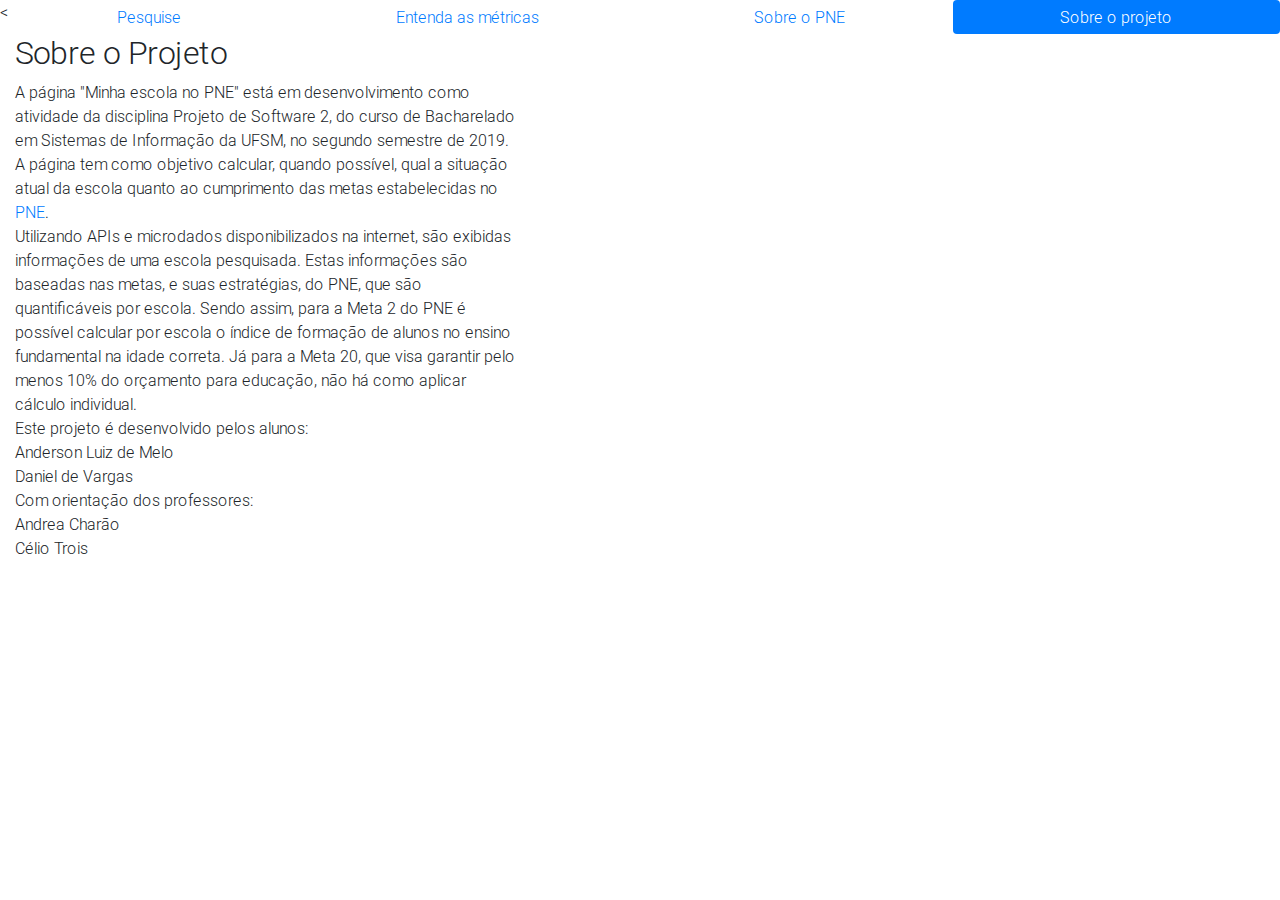
<file: sobre.html>
<!DOCTYPE html>
<html lang="pt-br">
<head>
    <meta charset="utf-8">
    <meta name="viewport" content="width=device-width, initial-scale=1, shrink-to-fit=no">
    <meta http-equiv="x-ua-compatible" content="ie=edge">
    <title>Sobre o Projeto</title>

    <!-- BOOTSTRAP -->
    <!-- Latest compiled and minified CSS -->
    <link rel="stylesheet" href="https://use.fontawesome.com/releases/v5.8.2/css/all.css">
    <!-- Bootstrap core CSS -->
    <link href="css/bootstrap.min.css" rel="stylesheet">
    <!-- Material Design Bootstrap -->
    <link href="css/mdb.min.css" rel="stylesheet">
    <!-- Your custom styles (optional) -->
    <link href="css/style.css" rel="stylesheet">

    <!-- ESTILOS -->
    <!-- Google -->
    <link href="https://fonts.googleapis.com/icon?family=Material+Icons" rel="stylesheet">
</head>


<body>
<!-- Início do menú -->
<ul class="nav  nav-pills nav-fill">
    <<li class="nav-item"><a class="nav-link" href="index.html">Pesquise</a></li>
    <li class="nav-item"><a class="nav-link" href="metricas.html">Entenda as métricas</a></li>
    <li class="nav-item"><a class="nav-link" href="sobrePNE.html">Sobre o PNE</a></li>
    <li class="nav-item"><a class="nav-link active" href="sobre.html">Sobre o projeto</a></li>
</ul>

</nav>
<!-- Fim do menú -->

<!-- conteúdo -->

<div class="col-md-5 mb-4">

    <h2 >Sobre o Projeto</h2>

    <p>
        A página "Minha escola no PNE" está em desenvolvimento como atividade da disciplina Projeto de Software 2,
        do curso de Bacharelado em Sistemas de Informação da UFSM, no segundo semestre de 2019.
        <br>A página tem como objetivo calcular, quando possível, qual a situação atual da escola quanto ao
        cumprimento das metas estabelecidas no <a href="sobrePNE.html">PNE</a>.
        <br>Utilizando APIs e microdados disponibilizados na internet, são exibidas informações de uma escola pesquisada.
        Estas informações são baseadas nas metas, e suas estratégias, do PNE, que são quantificáveis por escola.
        Sendo assim, para a Meta 2 do PNE é possível calcular por escola o índice de formação de alunos no ensino
        fundamental na idade correta.
        Já para a Meta 20, que visa garantir pelo menos 10% do orçamento para educação, não há como aplicar
        cálculo individual.
        <br>Este projeto é desenvolvido pelos alunos:
        <br>Anderson Luiz de Melo
        <br>Daniel de Vargas
        <br>Com orientação dos professores:
        <br>Andrea Charão
        <br>Célio Trois
    </p>

</div>

<!-- fim do conteúdo -->

</body>
<!-- SCRIPTS -->
<!-- JQuery -->
<script type="text/javascript" src="js/jquery-3.4.1.min.js"></script>
<!-- Bootstrap tooltips -->
<script type="text/javascript" src="js/popper.min.js"></script>
<!-- Bootstrap core JavaScript -->
<script type="text/javascript" src="js/bootstrap.min.js"></script>
<!-- MDB core JavaScript -->
<script type="text/javascript" src="js/mdb.min.js"></script>
<!-- meus -->
<script src="scripts/index_scripts.js"></script>
</html>
</file>
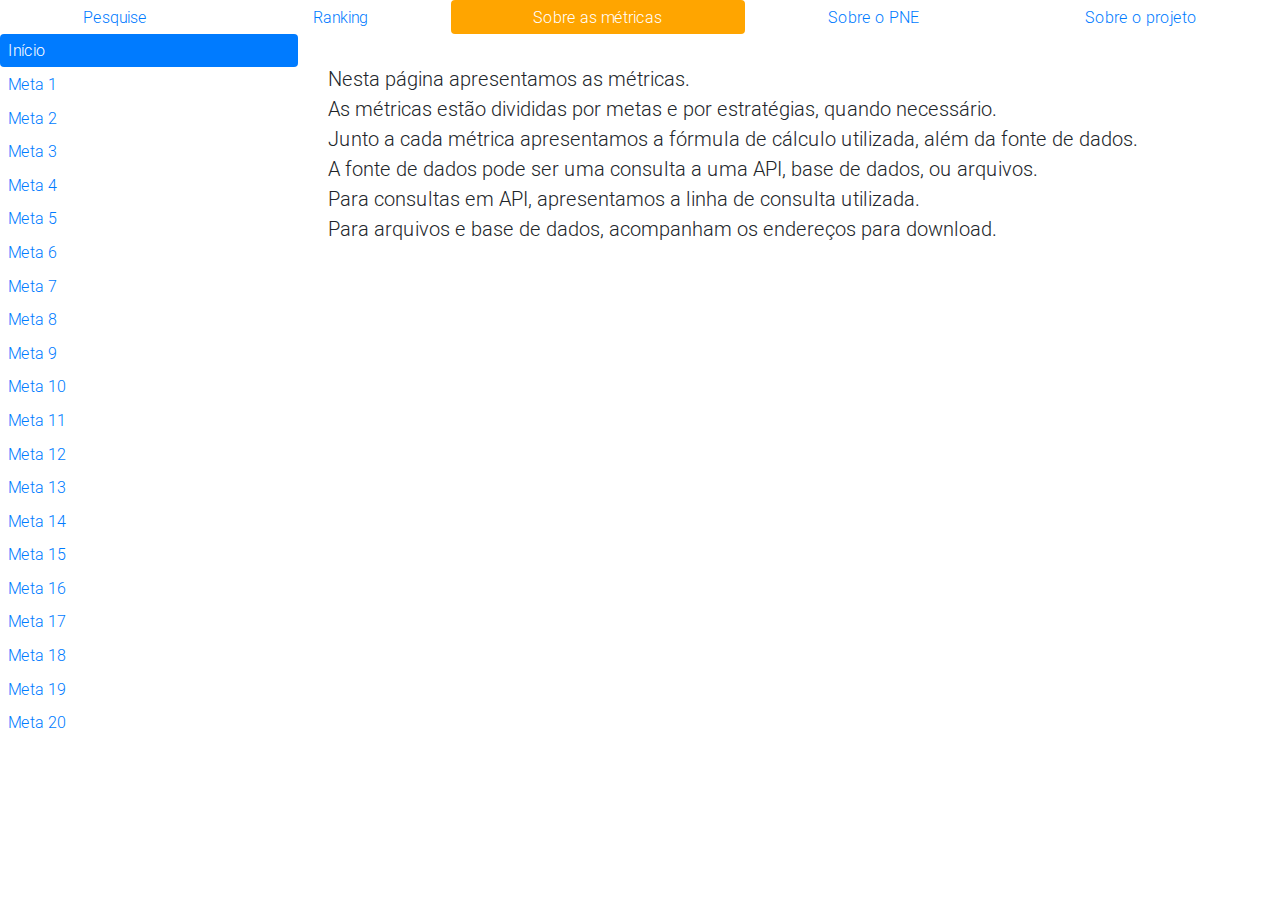
<file: sobreMetricas.html>
<!DOCTYPE html>
<html lang="pt-br">
<head>
    <meta charset="utf-8">
    <meta name="viewport" content="width=device-width, initial-scale=1, shrink-to-fit=no">
    <meta http-equiv="x-ua-compatible" content="ie=edge">
    <link rel="shortcut icon" href="img/favicon.ico" />
    <title>Sobre as Métricas</title>

    <!-- BOOTSTRAP -->
    <!-- Latest compiled and minified CSS -->
    <link rel="stylesheet" href="https://use.fontawesome.com/releases/v5.8.2/css/all.css">
    <!-- Bootstrap core CSS -->
    <link href="css/bootstrap.min.css" rel="stylesheet">
    <!-- Material Design Bootstrap -->
    <link href="css/mdb.min.css" rel="stylesheet">
    <!-- Your custom styles (optional) -->
    <link href="css/style.css" rel="stylesheet">


    <!-- Jquery -->
    <script
            src="https://code.jquery.com/jquery-1.12.4.js"
            integrity="sha256-Qw82+bXyGq6MydymqBxNPYTaUXXq7c8v3CwiYwLLNXU="
            crossorigin="anonymous"></script>

    <!-- ESTILOS -->
    <!-- Google -->
    <link href="https://fonts.googleapis.com/icon?family=Material+Icons" rel="stylesheet">
</head>


<body>
<!-- Início do menú -->
<ul class="nav  nav-pills nav-fill">
    <li class="nav-item"><a class="nav-link" href="index.html">Pesquise</a></li>
    <li class="nav-item"><a class="nav-link" href="ranking.html">Ranking</a></li>
    <li class="nav-item"><a class="nav-link active-meu" href="sobreMetricas.html">Sobre as métricas</a></li>
    <li class="nav-item"><a class="nav-link" href="sobrePNE.html">Sobre o PNE</a></li>
    <li class="nav-item"><a class="nav-link" href="sobreProjeto.html">Sobre o projeto</a></li>
</ul>
<!-- Fim do menú -->

<!-- Conteúdo -->

<div class="row">
    <div class="col-3">
        <div class="nav flex-column nav-pills" id="v-pills-tab" role="tablist" aria-orientation="vertical">

            <!-- Início -->
            <a class="nav-link active" id="v-pills-tab-inicio" data-toggle="pill" href="#v-pills-inicio" role="tab"
               aria-controls="v-pills-incio" aria-selected="true">Início</a>

            <!-- Meta 01 -->
            <a class="nav-link" id="v-pills-tab-meta01" data-toggle="pill" href="#v-pills-meta01" role="tab"
               aria-controls="v-pills-meta01" aria-selected="false">Meta 1</a>
            <!-- Meta 02 -->
            <a class="nav-link" id="v-pills-tab-meta02" data-toggle="pill" href="#v-pills-meta02" role="tab"
               aria-controls="v-pills-meta02" aria-selected="false">Meta 2</a>
            <!-- Meta 03 -->
            <a class="nav-link" id="v-pills-tab-meta03" data-toggle="pill" href="#v-pills-meta03" role="tab"
               aria-controls="v-pills-meta03" aria-selected="false">Meta 3</a>
            <!-- Meta 04 -->
            <a class="nav-link" id="v-pills-tab-meta04" data-toggle="pill" href="#v-pills-meta04" role="tab"
               aria-controls="v-pills-meta04" aria-selected="false">Meta 4</a>
            <!-- Meta 05 -->
            <a class="nav-link" id="v-pills-tab-meta05" data-toggle="pill" href="#v-pills-meta05" role="tab"
               aria-controls="v-pills-meta05" aria-selected="false">Meta 5</a>
            <!-- Meta 06 -->
            <a class="nav-link" id="v-pills-tab-meta06" data-toggle="pill" href="#v-pills-meta06" role="tab"
               aria-controls="v-pills-meta06" aria-selected="false">Meta 6</a>
            <!-- Meta 07 -->
            <a class="nav-link" id="v-pills-tab-meta07" data-toggle="pill" href="#v-pills-meta07" role="tab"
               aria-controls="v-pills-meta07" aria-selected="false">Meta 7</a>
            <!-- Meta 08 -->
            <a class="nav-link" id="v-pills-tab-meta08" data-toggle="pill" href="#v-pills-meta08" role="tab"
               aria-controls="v-pills-meta08" aria-selected="false">Meta 8</a>
            <!-- Meta 09 -->
            <a class="nav-link" id="v-pills-tab-meta09" data-toggle="pill" href="#v-pills-meta09" role="tab"
               aria-controls="v-pills-meta09" aria-selected="false">Meta 9</a>
            <!-- Meta 10 -->
            <a class="nav-link" id="v-pills-tab-meta10" data-toggle="pill" href="#v-pills-meta10" role="tab"
               aria-controls="v-pills-meta10" aria-selected="false">Meta 10</a>
            <!-- Meta 11 -->
            <a class="nav-link" id="v-pills-tab-meta11" data-toggle="pill" href="#v-pills-meta11" role="tab"
               aria-controls="v-pills-meta11" aria-selected="false">Meta 11</a>
            <!-- Meta 12 -->
            <a class="nav-link" id="v-pills-tab-meta12" data-toggle="pill" href="#v-pills-meta12" role="tab"
               aria-controls="v-pills-meta12" aria-selected="false">Meta 12</a>
            <!-- Meta 13 -->
            <a class="nav-link" id="v-pills-tab-meta13" data-toggle="pill" href="#v-pills-meta13" role="tab"
               aria-controls="v-pills-meta13" aria-selected="false">Meta 13</a>
            <!-- Meta 14 -->
            <a class="nav-link" id="v-pills-tab-meta14" data-toggle="pill" href="#v-pills-meta14" role="tab"
               aria-controls="v-pills-meta14" aria-selected="false">Meta 14</a>
            <!-- Meta 15 -->
            <a class="nav-link" id="v-pills-tab-meta15" data-toggle="pill" href="#v-pills-meta15" role="tab"
               aria-controls="v-pills-meta15" aria-selected="false">Meta 15</a>
            <!-- Meta 16 -->
            <a class="nav-link" id="v-pills-tab-meta16" data-toggle="pill" href="#v-pills-meta16" role="tab"
               aria-controls="v-pills-meta16" aria-selected="false">Meta 16</a>
            <!-- Meta 17 -->
            <a class="nav-link" id="v-pills-tab-meta17" data-toggle="pill" href="#v-pills-meta17" role="tab"
               aria-controls="v-pills-meta17" aria-selected="false">Meta 17</a>
            <!-- Meta 18 -->
            <a class="nav-link" id="v-pills-tab-meta18" data-toggle="pill" href="#v-pills-meta18" role="tab"
               aria-controls="v-pills-meta18" aria-selected="false">Meta 18</a>
            <!-- Meta 19 -->
            <a class="nav-link" id="v-pills-tab-meta19" data-toggle="pill" href="#v-pills-meta19" role="tab"
               aria-controls="v-pills-meta19" aria-selected="false">Meta 19</a>
            <!-- Meta 20 -->
            <a class="nav-link" id="v-pills-tab-meta20" data-toggle="pill" href="#v-pills-meta20" role="tab"
               aria-controls="v-pills-meta20" aria-selected="false">Meta 20</a>
        </div>
    </div>
    <div class="col-9">
        <div class="tab-content" id="v-pills-tabContent">

            <!-- Início -->
            <div class="tab-pane fade show active" id="v-pills-inicio" role="tabpanel" aria-labelledby="v-pills-tab-inicio">
                <p class="lead">
                    <br>Nesta página apresentamos as métricas.
                    <br>As métricas estão divididas por metas e por estratégias, quando necessário.
                    <br>Junto a cada métrica apresentamos a fórmula de cálculo utilizada,  além da fonte de dados.
                    <br>A fonte de dados pode ser uma consulta a uma API, base de dados, ou arquivos.
                    <br>Para consultas em API, apresentamos a linha de consulta utilizada.
                    <br>Para arquivos e base de dados, acompanham os endereços para download.
                </p>
            </div>

            <!-- meta01 -->
            <div class="tab-pane fade" id="v-pills-meta01" role="tabpanel" aria-labelledby="v-pills-tab-meta01">
                <br>
                <h2 class="h1-responsive">Educação Infantil</h2>
                <p class="lead">
                    Universalizar, até 2016, a educação infantil na pré-escola para as crianças de 4 (quatro) a 5 (cinco)
                    anos de idade e ampliar a oferta de educação infantil em creches de forma a atender, no mínimo, 50%
                    (cinquenta por cento) das crianças de até 3 (três) anos até o final da vigência deste PNE.
                </p>

                <!-- Collapse buttons -->
                <div>
                    <a class="btn btn-primary-meu" data-toggle="collapse" href="#collapseMeta01a" aria-expanded="false" aria-controls="collapseMeta01a">
                        Métrica 01
                    </a>
                    <a class="btn btn-primary-meu" data-toggle="collapse" href="#collapseMeta01b" aria-expanded="false" aria-controls="collapseMeta01b">
                        Métrica 02
                    </a>
                </div>
                <!-- / Collapse buttons -->

                <!-- Collapsible element -->
                <div class="collapse" id="collapseMeta01a">
                    <div class="mt-3">
                        <br><strong>Métrica 1</strong>
                        <br>Relação entre alunos de 4 a 5 anos da escola em questão(a) e o total de crianças de 4 a 5 anos no município (b).
                        <br>Forma de cálculo: (a/b) * 100
                        <br>Porcentagem que a escola contribui a meta 1 dentro de seu município.
                        <br>
                        <br>Fontes de dados:
                        <br>Exemplo de total de crianças de 4 e 5 anos matriculadas em uma escola (a) com o id informado ao final da linha
                        <br><a href="https://biod.c3sl.ufpr.br/api/v1/data?metrics=&dimensions=dim:escola:id,dim:matricula:id&filters=dim:matricula:idade==4,dim:matricula:idade==5;dim:escola:id==11022370"
                               target="_blank">https://biod.c3sl.ufpr.br/api/v1/data?metrics=&dimensions=dim:escola:id,dim:matricula:id&filters=dim:matricula:idade==4,dim:matricula:idade==5;dim:escola:id==11022370</a>
                        <br>Exemplo de total (b) de crianças com 4 anos de idade para uma cidade (Santa Maria - RS)
                        <br><a href="http://api.sidra.ibge.gov.br/values/t/1378/n6/4316907/v/93//C287/6561"
                               target="_blank">http://api.sidra.ibge.gov.br/values/t/1378/n6/4316907/v/93//C287/6561</a>
                        <br>Exemplo de total (b) de crianças com 5 anos de idade para uma cidade (Santa Maria - RS), adicionado ao resultado acima.
                        <br><a href="http://api.sidra.ibge.gov.br/values/t/1378/n6/4316907/v/93//C287/6562"
                               target="_blank">http://api.sidra.ibge.gov.br/values/t/1378/n6/4316907/v/93//C287/6562</a>
                    </div>
                </div>
                <div class="collapse" id="collapseMeta01b">
                    <div class="mt-3">
                        <br><strong>Métrica 2</strong>
                        <br>Relação de crianças até 3 anos na escola em questão(a) e o total de crianças até 3 anos no município (b).
                        <br>Forma de cálculo: (a/b) * 100
                        <br>Porcentagem que a escola contribui a meta 1 dentro de seu município.
                        <br>
                        <br>Fontes de dados:
                        <br>Exemplo de total de crianças até 3 anos matrículadas em uma escola (a) com o id informado ao final da linha
                        <br><a href="https://biod.c3sl.ufpr.br/api/v1/data?metrics=&dimensions=dim:escola:id,dim:matricula:id&filters=dim:matricula:idade==0,dim:matricula:idade==1,dim:matricula:idade==2,dim:matricula:idade==3;dim:escola:id=={id_escola"
                               target="_blank">https://biod.c3sl.ufpr.br/api/v1/data?metrics=&dimensions=dim:escola:id,dim:matricula:id&filters=dim:matricula:idade==0,dim:matricula:idade==1,dim:matricula:idade==2,dim:matricula:idade==3;dim:escola:id=={id_escola</a>
                        <br>Exemplo de total (b) de crianças de 0 a 5 anos no município 4316907 - Santa Maria-RS)
                        <br><a href="http://api.sidra.ibge.gov.br/values/t/1378/n6/4316907/v/93//C287/93070 "
                               target="_blank">http://api.sidra.ibge.gov.br/values/t/1378/n6/4316907/v/93//C287/93070 </a>
                        <br>Exemplo de total (b) de crianças com 4 anos de idade para uma cidade (Santa Maria - RS), subtraído do resultado acima.
                        <br><a href="http://api.sidra.ibge.gov.br/values/t/1378/n6/4316907/v/93//C287/6561"
                               target="_blank">http://api.sidra.ibge.gov.br/values/t/1378/n6/4316907/v/93//C287/6561</a>
                    </div>
                </div>
                <!-- / Collapsible element -->
            </div>
            <!-- /meta01 -->

            <!-- meta02 -->
            <div class="tab-pane fade" id="v-pills-meta02" role="tabpanel" aria-labelledby="v-pills-tab-meta02">
                <br>
                <h2 class="h1-responsive">Ensino Fundamental</h2>
                <p class="lead">
                    Universalizar o ensino fundamental de 9 (nove) anos para toda a população de 6 (seis) a 14 (quatorze)
                    anos e garantir que pelo menos 95% (noventa e cinco por cento) dos alunos concluam essa etapa na
                    idade recomendada, até o último ano de vigência deste PNE.
                </p>

                <!-- Collapse buttons -->
                <div>
                    <a class="btn btn-primary-meu" data-toggle="collapse" href="#collapseMeta02a" aria-expanded="false" aria-controls="collapseMeta02a">
                        Métrica 01
                    </a>
                    <a class="btn btn-primary-meu" data-toggle="collapse" href="#collapseMeta02b" aria-expanded="false" aria-controls="collapseMeta02b">
                        Métrica 02
                    </a>
                </div>
                <!-- / Collapse buttons -->

                <!-- Collapsible element -->
                <div class="collapse" id="collapseMeta02a">
                    <div class="mt-3">
                        <br><strong>Métrica 01</strong>
                        <br>Relação entre alunos de 6 a 14 anos da escola em questão(a) e o total de crianças de 6 a 14 anos no município (b).
                        <br>Forma de cálculo: (a/b) * 100
                        <br>Porcentagem que a escola contribui para a meta 2 dentro de seu município.
                        <br>
                        <br>Fontes de dados:
                        <br>Consulta o total de crianças de 6 a 14 anos matriculadas em uma escola (a) com o id informado ao final da linha
                        <br><a href="https://biod.c3sl.ufpr.br/api/v1/data?metrics&dimensions=dim:matricula:id&filters=dim:matricula:idade>6;dim:matricula:idade<14;dim:escola:id=={id_escola}"
                               target="_blank">https://biod.c3sl.ufpr.br/api/v1/data?metrics&dimensions=dim:matricula:id&filters=dim:matricula:idade>6;dim:matricula:idade<14;dim:escola:id=={id_escola}</a>
                        <br>Consultas para obter o total de crianças entre 6 e 14 anos de um município (substituir {id_município} pelo id)
                        <br><a href="http://api.sidra.ibge.gov.br/values/t/1378/n6/{id_município}/v/93//C287/93085"
                               target="_blank">http://api.sidra.ibge.gov.br/values/t/1378/n6/4316907/v/93//C287/6561 retorna população de 10 a 14 anos</a>
                        <br><a href="http://api.sidra.ibge.gov.br/values/t/1378/n6/{id_municipio}/v/93//C287/93084"
                               target="_blank">http://api.sidra.ibge.gov.br/values/t/1378/n6/{id_municipio}/v/93//C287/93084 retorna população de 5 a 9 anos</a>
                        <br><a href="http://api.sidra.ibge.gov.br/values/t/1378/n6/{id_municipio}/v/93//C287/6562"
                               target="_blank">http://api.sidra.ibge.gov.br/values/t/1378/n6/{id_municipio}/v/93//C287/6562 retorna população de 5 anos</a>
                    </div>
                </div>
                <div class="collapse" id="collapseMeta02b">
                    <div class="mt-3">
                        <br><strong>Métrica 02</strong>
                        <br>Relação de proporção de alunos de até 16 anos que concluíram o EF (a) e o total de crianças de até 16 anos no EF (b).
                        <br>Forma de cálculo: (a/b) * 100
                        <br>Porcentagem que a escola contribui para a meta 2 dentro de seu município.
                        <br>
                        <br>Fontes de dados:
                        <br>Total de alunos que concluíram o Ensino Fundamental(a):
                        <br><a href="https://biod.c3sl.ufpr.br/api/v1/data?metrics=met:count:matricula:id&dimensions=&filters=dim:matricula:etapa:ensino<11,dim:matricula:etapa:ensino==14,dim:matricula:etapa:ensino==15,dim:matricula:etapa:ensino==16,dim:matricula:etapa:ensino==17,dim:matricula:etapa:ensino==18,dim:matricula:etapa:ensino==19,dim:matricula:etapa:ensino==20,dim:matricula:etapa:ensino==21,dim:matricula:etapa:ensino==41;dim:matricula:idade>16;dim:escola:id=={escolaID}" target="_blank">https://biod.c3sl.ufpr.br/api/v1/data?metrics=met:count:matricula:id&dimensions=&filters=dim:matricula:etapa:ensino<11,dim:matricula:etapa:ensino==14,dim:matricula:etapa:ensino==15,dim:matricula:etapa:ensino==16,dim:matricula:etapa:ensino==17,dim:matricula:etapa:ensino==18,dim:matricula:etapa:ensino==19,dim:matricula:etapa:ensino==20,dim:matricula:etapa:ensino==21,dim:matricula:etapa:ensino==41;dim:matricula:idade>16;dim:escola:id=={escolaID}</a>
                        <br>Total de alunos matriculados no Ensino Fundamental(b):
                        <br><a href="https://biod.c3sl.ufpr.br/api/v1/data?metrics=met:count:matricula:id&dimensions=&filters=dim:matricula:idade>16;dim:escola:id=={escolaID}" target="_blank">https://biod.c3sl.ufpr.br/api/v1/data?metrics=met:count:matricula:id&dimensions=&filters=dim:matricula:idade>16;dim:escola:id=={escolaID}</a>
                        <!--
                        <br>Consulta o total de crianças de 6 a 14 anos matriculadas em uma escola (a) com o id informado ao final da linha
                        <br><a href="https://biod.c3sl.ufpr.br/api/v1/data?metrics&dimensions=dim:matricula:id&filters=dim:matricula:idade>6;dim:matricula:idade<14;dim:escola:id=={id_escola}"
                               target="_blank">https://biod.c3sl.ufpr.br/api/v1/data?metrics&dimensions=dim:matricula:id&filters=dim:matricula:idade>6;dim:matricula:idade<14;dim:escola:id=={id_escola}</a>
                        <br>Consultas para obter o total de crianças entre 6 e 14 anos de um município (substituir {id_município} pelo id)
                        <br><a href="http://api.sidra.ibge.gov.br/values/t/1378/n6/{id_município}/v/93//C287/93085"
                               target="_blank">http://api.sidra.ibge.gov.br/values/t/1378/n6/4316907/v/93//C287/6561 retorna população de 10 a 14 anos</a>
                        <br><a href="http://api.sidra.ibge.gov.br/values/t/1378/n6/{id_municipio}/v/93//C287/93084"
                               target="_blank">http://api.sidra.ibge.gov.br/values/t/1378/n6/{id_municipio}/v/93//C287/93084 retorna população de 5 a 9 anos</a>
                        <br><a href="http://api.sidra.ibge.gov.br/values/t/1378/n6/{id_municipio}/v/93//C287/6562"
                               target="_blank">http://api.sidra.ibge.gov.br/values/t/1378/n6/{id_municipio}/v/93//C287/6562 retorna população de 5 anos</a> -->
                    </div>
                </div>
                <!-- / Collapsible element -->
            </div>
            <!-- /meta02 -->

            <!-- meta03 -->
            <div class="tab-pane fade" id="v-pills-meta03" role="tabpanel" aria-labelledby="v-pills-tab-meta03">
                <br>
                <h2 class="h1-responsive">Ensino Médio</h2>
                <p class="lead">
                    Universalizar, até 2016, o atendimento escolar para toda a população de 15 (quinze) a 17 (dezessete)
                    anos e elevar, até o final do período de vigência deste PNE, a taxa líquida de matrículas no ensino
                    médio para 85% (oitenta e cinco por cento).
                </p>
                <!-- Collapse buttons -->
                <div>
                    <a class="btn btn-primary-meu" data-toggle="collapse" href="#collapseMeta03a" aria-expanded="false" aria-controls="collapseMeta03">
                        Métrica 01
                    </a>
                    <a class="btn btn-primary-meu" data-toggle="collapse" href="#collapseMeta03b" aria-expanded="false" aria-controls="collapseMeta03">
                        Métrica 02
                    </a>
                </div>
                <!-- / Collapse buttons -->

                <!-- Collapsible element -->
                <div class="collapse" id="collapseMeta03a">
                    <div class="mt-3">
                        <br>Métrica 01
                        <br>Relação de proporção de alunos de 15 a 17 anos que estão matriculados no EM (a) e o total de crianças de 15 a 17 anos no país (b).
                        <br>Forma de cálculo: (a/b) * 100
                        <br>Porcentagem que a escola contribui para a meta 3 dentro de seu município.
                        <br>
                        <br>Fontes de dados:
                        <br>Em construção
                        <!--
                        <br>Consulta o total de crianças de 6 a 14 anos matriculadas em uma escola (a) com o id informado ao final da linha
                        <br><a href="https://biod.c3sl.ufpr.br/api/v1/data?metrics&dimensions=dim:matricula:id&filters=dim:matricula:idade>6;dim:matricula:idade<14;dim:escola:id=={id_escola}"
                               target="_blank">https://biod.c3sl.ufpr.br/api/v1/data?metrics&dimensions=dim:matricula:id&filters=dim:matricula:idade>6;dim:matricula:idade<14;dim:escola:id=={id_escola}</a>
                        <br>Consultas para obter o total de crianças entre 6 e 14 anos de um município (substituir {id_município} pelo id)
                        <br><a href="http://api.sidra.ibge.gov.br/values/t/1378/n6/{id_município}/v/93//C287/93085"
                               target="_blank">http://api.sidra.ibge.gov.br/values/t/1378/n6/4316907/v/93//C287/6561 retorna população de 10 a 14 anos</a>
                        <br><a href="http://api.sidra.ibge.gov.br/values/t/1378/n6/{id_municipio}/v/93//C287/93084"
                               target="_blank">http://api.sidra.ibge.gov.br/values/t/1378/n6/{id_municipio}/v/93//C287/93084 retorna população de 5 a 9 anos</a>
                        <br><a href="http://api.sidra.ibge.gov.br/values/t/1378/n6/{id_municipio}/v/93//C287/6562"
                               target="_blank">http://api.sidra.ibge.gov.br/values/t/1378/n6/{id_municipio}/v/93//C287/6562 retorna população de 5 anos</a> -->
                    </div>
                </div>
                <div class="collapse" id="collapseMeta03b">
                    <div class="mt-3">
                        <br><strong>Métrica 02</strong>
                        <br>Relação de proporção de alunos de 15 a 17 anos que permanecem no EM (matrícula ativa) (a) e o total de jovens de 15 a 17 anos que abandonaram o EM (b).
                        <br>Forma de cálculo: (a/b) * 100
                        <br>Porcentagem que a escola contribui para a meta 3 dentro de seu município.
                        <br>
                        <br>Fontes de dados:
                        <br>Em construção
                        <!--
                        <br>Consulta o total de crianças de 6 a 14 anos matriculadas em uma escola (a) com o id informado ao final da linha
                        <br><a href="https://biod.c3sl.ufpr.br/api/v1/data?metrics&dimensions=dim:matricula:id&filters=dim:matricula:idade>6;dim:matricula:idade<14;dim:escola:id=={id_escola}"
                               target="_blank">https://biod.c3sl.ufpr.br/api/v1/data?metrics&dimensions=dim:matricula:id&filters=dim:matricula:idade>6;dim:matricula:idade<14;dim:escola:id=={id_escola}</a>
                        <br>Consultas para obter o total de crianças entre 6 e 14 anos de um município (substituir {id_município} pelo id)
                        <br><a href="http://api.sidra.ibge.gov.br/values/t/1378/n6/{id_município}/v/93//C287/93085"
                               target="_blank">http://api.sidra.ibge.gov.br/values/t/1378/n6/4316907/v/93//C287/6561 retorna população de 10 a 14 anos</a>
                        <br><a href="http://api.sidra.ibge.gov.br/values/t/1378/n6/{id_municipio}/v/93//C287/93084"
                               target="_blank">http://api.sidra.ibge.gov.br/values/t/1378/n6/{id_municipio}/v/93//C287/93084 retorna população de 5 a 9 anos</a>
                        <br><a href="http://api.sidra.ibge.gov.br/values/t/1378/n6/{id_municipio}/v/93//C287/6562"
                               target="_blank">http://api.sidra.ibge.gov.br/values/t/1378/n6/{id_municipio}/v/93//C287/6562 retorna população de 5 anos</a> -->
                    </div>
                </div>
                <!-- / Collapsible element -->
            </div>
            <!-- /meta03 -->

            <!-- meta04 -->
            <div class="tab-pane fade" id="v-pills-meta04" role="tabpanel" aria-labelledby="v-pills-tab-meta04">
                <br>
                <h2 class="h1-responsive">Educação Especial/Inclusiva</h2>
                <p class="lead">
                    Universalizar, para a população de 4 (quatro) a 17 (dezessete) anos com deficiência, transtornos
                    globais do desenvolvimento e altas habilidades ou superdotação, o acesso à educação básica e ao
                    atendimento educacional especializado, preferencialmente na rede regular de ensino, com a garantia
                    de sistema educacional inclusivo, de salas de recursos multifuncionais, classes, escolas
                    ou serviços especializados, públicos ou conveniados.
                </p>
                <!-- Collapse buttons -->
                <div>
                    <a class="btn btn-primary-meu" data-toggle="collapse" href="#collapseMeta04a" aria-expanded="false" aria-controls="collapseMeta04">
                        Métrica 01
                    </a>
                    <a class="btn btn-primary-meu" data-toggle="collapse" href="#collapseMeta04b" aria-expanded="false" aria-controls="collapseMeta04">
                        Métrica 02
                    </a>
                </div>
                <!-- / Collapse buttons -->

                <!-- Collapsible element -->
                <div class="collapse" id="collapseMeta04a">
                    <div class="mt-3">
                        <br><strong>Métrica 01</strong>
                        <br>Relação de proporção de alunos de 4 a 16 anos com algum tipo de deficiência¹ que estão matriculados em uma escola não especial (a) e o total de jovens de 4 a 16 anos com algum tipo de deficiência no país (b).
                        <br>Forma de cálculo: (a/b) * 100
                        <br>Porcentagem que a escola contribui para a meta 4 dentro de seu município.
                        <br>
                        <br>Fontes de dados:
                        <br>Consulta para obter o total de crianças de 4 a 16 anos com algum tipo de deficiência em uma escola não especial (a)
                        <br><a href="https://biod.c3sl.ufpr.br/api/v1/data?metrics=&dimensions=dim:matricula:id&filters=dim:matricula:surdo:cegueira==1,dim:matricula:surdez==1,dim:matricula:superdotado==1,dim:matricula:sindrome:rett==1,dim:matricula:sindrome:asperger==1,dim:matricula:deficiencia:multipla==1,dim:matricula:deficiencia:fisica==1,dim:matricula:deficiencia:intelectual==1,dim:matricula:deficiencia:auditiva==1;dim:matricula:censo:ano==2017;dim:matricula:idade>4;dim:matricula:idade<16;dim:escola:id==43098479"
                               target="_blank">https://biod.c3sl.ufpr.br/api/v1/data?metrics=&dimensions=dim:matricula:id&filters=dim:matricula:surdo:cegueira==1,dim:matricula:surdez==1,dim:matricula:superdotado==1,dim:matricula:sindrome:rett==1,dim:matricula:sindrome:asperger==1,dim:matricula:deficiencia:multipla==1,dim:matricula:deficiencia:fisica==1,dim:matricula:deficiencia:intelectual==1,dim:matricula:deficiencia:auditiva==1;dim:matricula:censo:ano==2017;dim:matricula:idade>4;dim:matricula:idade<16;dim:escola:id=={id_escola}</a>
                        <br>Consultas para obter o total de crianças com algum tipo de deficiência no município (substituir {id_município} pelo id)
                        <br><a href="http://api.sidra.ibge.gov.br/values/t/3434/n6/{id_municipio}/v/93/c134/7815/c58/1141,1142/C12081/0"
                               target="_blank">http://api.sidra.ibge.gov.br/values/t/3434/n6/{id_municipio}/v/93/c134/7815/c58/1141,1142/C12081/0</a>
                        <br>
                        <br>
                        <br>¹Definido pelo Inep como deficiências a serem consideradas para essa meta: deficiência física, transtornos globais do desenvolvimento e altas habilidades ou superdotação.
                    </div>
                </div>
                <div class="collapse" id="collapseMeta04b">
                    <div class="mt-3">
                        <br><strong>Métrica 02</strong>
                        <br> Não há métricas definidas pelo PNE para essa meta.
                    </div>

                </div>
                <!-- / Collapsible element -->
            </div>
            <!-- /meta04 -->

            <!-- meta05 -->
            <div class="tab-pane fade" id="v-pills-meta05" role="tabpanel" aria-labelledby="v-pills-tab-meta05">
                <br>
                <h2 class="h1-responsive">Alfabetização</h2>
                <p class="lead">
                    Alfabetizar todas as crianças, no máximo, até o final do 3º (terceiro) ano do ensino fundamental.
                </p>
                <!-- Collapse buttons -->
                <div>
                    <a class="btn btn-primary-meu" data-toggle="collapse" href="#collapseMeta05a" aria-expanded="false" aria-controls="collapseMeta05">
                        Métrica 01
                    </a>
                    <a class="btn btn-primary-meu" data-toggle="collapse" href="#collapseMeta05b" aria-expanded="false" aria-controls="collapseMeta05">
                        Métrica 02
                    </a>
                    <a class="btn btn-primary-meu" data-toggle="collapse" href="#collapseMeta05c" aria-expanded="false" aria-controls="collapseMeta05">
                        Métrica 03
                    </a>
                </div>
                <!-- / Collapse buttons -->

                <!-- Collapsible element -->
                <div class="collapse" id="collapseMeta05a">
                    <div class="mt-3">
                        <br><strong>Métrica 01</strong>
                        <br>Relação de proporção de alunos no 3ª ano do EF que ficaram nos níveis 3 e 4 do ANA leitura (a) pelo total de crianças no 3ª ano do EF (b).
                        <br>Forma de cálculo: (a/b) * 100
                        <br>Porcentagem que a escola contribui para a meta 5 dentro de seu município.
                        <br>
                        <br>Fontes de dados:
                        <br>Em construção
                    </div>
                </div>
                <div class="collapse" id="collapseMeta05b">
                    <div class="mt-3">
                        <br><strong>Métrica 02</strong>
                        <br>Relação de proporção de alunos no 3ª ano do EF que ficaram nos níveis 4 e 5 do ANA escrita (a) pelo total de crianças no 3ª ano do EF (b).
                        <br>Forma de cálculo: (a/b) * 100
                        <br>Porcentagem que a escola contribui para a meta 5 dentro de seu município.
                        <br>
                        <br>Fontes de dados:
                        <br>Em construção
                    </div>
                </div>
                <div class="collapse" id="collapseMeta05c">
                    <div class="mt-3">
                        <br><strong>Métrica 03</strong>
                        <br>Relação de proporção de alunos no 3ª ano do EF que ficaram nos níveis 3 e 4 do ANA matemática (a) pelo total de crianças no 3ª ano do EF (b).
                        <br>Forma de cálculo: (a/b) * 100
                        <br>Porcentagem que a escola contribui para a meta 5 dentro de seu município.
                        <br>
                        <br>Fontes de dados:
                        <br>Em construção
                    </div>
                </div>
                <!-- / Collapsible element -->
            </div>
            <!-- /meta05 -->

            <!-- meta06 -->
            <div class="tab-pane fade" id="v-pills-meta06" role="tabpanel" aria-labelledby="v-pills-tab-meta06">
                <br>
                <h2 class="h1-responsive">Educação Integral</h2>
                <p class="lead">
                    Oferecer educação em tempo integral em, no mínimo, 50% (cinquenta por cento) das escolas públicas,
                    de forma a atender, pelo menos, 25% (vinte e cinco por cento) dos (as) alunos (as) da educação básica.
                </p>
                <!-- Collapse buttons -->
                <div>
                    <a class="btn btn-primary-meu" data-toggle="collapse" href="#collapseMeta06a" aria-expanded="false" aria-controls="collapseMeta06">
                        Métrica 01
                    </a>
                    <a class="btn btn-primary-meu" data-toggle="collapse" href="#collapseMeta06b" aria-expanded="false" aria-controls="collapseMeta06">
                        Métrica 02
                    </a>
                </div>
                <!-- / Collapse buttons -->

                <!-- Collapsible element -->
                <div class="collapse" id="collapseMeta06a">
                    <div class="mt-3">
                        <br><strong>Métrica 01</strong>
                        <br>Relação de proporção entre o total de escolas públicas que oferecem educação integral (a) e
                        o total de escolas públicas no Brasil (b).
                        <br>Forma de cálculo: (a/b) * 100
                        <br>Porcentagem que a escola contribui para a meta 6 dentro de seu município.
                        <br>
                        <br>Fontes de dados:
                        <br>Em construção
                        <!-- só add os links -->
                    </div>
                </div>
                <div class="collapse" id="collapseMeta06b">
                    <div class="mt-3">
                        <br><strong>Métrica 02</strong>
                        <br>Relação de proporção entre o total de alunos no EF e EM em escola com educação integral (a)
                        e o total de alunos no EM e EF (b).
                        <br>Forma de cálculo: (a/b) * 100
                        <br>Porcentagem que a escola contribui para a meta 6 dentro de seu município.
                        <br>
                        <br>Fontes de dados:
                        <br>Em construção
                        <!-- só add os links -->
                    </div>
                </div>
                <!-- / Collapsible element -->
            </div>
            <!-- meta06 -->

            <!-- meta07 -->
            <div class="tab-pane fade" id="v-pills-meta07" role="tabpanel" aria-labelledby="v-pills-tab-meta07">
                <br>
                <h2 class="h1-responsive">Aprendizado Adequado na Idade Certa</h2>
                <p class="lead">
                    Fomentar a qualidade da educação básica em todas as etapas e modalidades, com melhoria do fluxo
                    escolar e da aprendizagem de modo a atingir as seguintes médias nacionais para o Ideb: "adicionar tabela"
                </p>
                <!-- Collapse buttons -->
                <div>
                    <a class="btn btn-primary-meu" data-toggle="collapse" href="#collapseMeta07a" aria-expanded="false" aria-controls="collapseMeta07">
                        Métrica 01
                    </a>
                    <a class="btn btn-primary-meu" data-toggle="collapse" href="#collapseMeta07b" aria-expanded="false" aria-controls="collapseMeta07">
                        Métrica 02
                    </a>
                    <a class="btn btn-primary-meu" data-toggle="collapse" href="#collapseMeta07c" aria-expanded="false" aria-controls="collapseMeta07">
                        Métrica 03
                    </a>
                </div>
                <!-- / Collapse buttons -->

                <!-- Collapsible element -->
                <div class="collapse" id="collapseMeta07a">
                    <div class="mt-3">
                        <br><strong>Métrica 01</strong>
                        <br>Ideb do 1ª ao 5ª ano do ensino fundamental maior ou igual a 5,5
                        <br>Forma de cálculo:
                        <ul>
                            <li>Se x = 0, contribui 0%;</li>
                            <li>Se 0 < x <  1,37, contribui 25%;</li>
                            <li>Se 1,38 < x < 2,75, contribui 50%;</li>
                            <li>Se  2,78 < x < 4,15, contribui 75%</li>
                            <li>Se 4,18 < x <= 5,5, contribui 100%.</li>
                        </ul>
                        <br>Porcentagem que a escola contribui para a meta 7 dentro de seu município.
                        <br>
                        <br>Fontes de dados:
                        <br>Em construção
                        <!-- só add os links -->
                    </div>
                </div>
                <div class="collapse" id="collapseMeta07b">
                    <div class="mt-3">
                        <br><strong>Métrica 02</strong>
                        <br>Ideb do 6ª ao 9ª ano do ensino fundamental maior ou igual a 5
                        <br>Forma de cálculo:
                            <ul>
                                <li>Se IDEB = 0, contribui 0%;</li>
                                <li>Se 0 < IDEB <  1,25, contribui 25%;</li>
                                <li>Se 1,26 < IDEB < 2,5, contribui 50%;</li>
                                <li>Se 2,6 < IDEB < 3,75, contribui 75%</li>
                                <li>Se 3,76 < IDEB <= 5, contribui 100%.</li>
                            </ul>
                        <br>Porcentagem que a escola contribui para a meta 7 dentro de seu município.
                        <br>
                        <br>Fontes de dados:
                        <br>Em construção
                        <!-- só add os links -->
                    </div>
                </div>
                <div class="collapse" id="collapseMeta07c">
                    <div class="mt-3">
                        <br><strong>Métrica 03</strong>
                        <br>Ideb do ensino médio maior ou igual a 5
                        <br>Forma de cálculo:
                        <ul>
                            <li>Se IDEB = 0, contribui 0%;</li>
                            <li>Se 0 < IDEB <  1,25, contribui 25%;</li>
                            <li>Se 1,26 < IDEB < 2,5, contribui 50%;</li>
                            <li>Se 2,6 < IDEB < 3,75, contribui 75%</li>
                            <li>Se 3,76 < IDEB <= 5, contribui 100%.</li>
                        </ul>
                        <br>Porcentagem que a escola contribui para a meta 7 dentro de seu município.
                        <br>
                        <br>Fontes de dados:
                        <br>Em construção
                        <!-- só add os links -->
                    </div>
                </div>
                <!-- / Collapsible element -->
            </div>
            <!-- /meta07 -->

            <!-- meta08 -->
            <div class="tab-pane fade" id="v-pills-meta08" role="tabpanel" aria-labelledby="v-pills-tab-meta08">
                <br>
                <h2 class="h1-responsive">Escolaridade Média</h2>
                <p class="lead">
                    Elevar a escolaridade média da população de 18 (dezoito) a 29 (vinte e nove) anos, de modo a
                    alcançar, no mínimo, 12 (doze) anos de estudo no último ano de vigência deste Plano, para as
                    populações do campo, da região de menor escolaridade no País e dos 25% (vinte e cinco por cento)
                    mais pobres, e igualar a escolaridade média entre negros e não negros declarados à
                    Fundação Instituto Brasileiro de Geografia e Estatística - IBGE.
                </p>


                <br>
                <h2 class="h3-responsive">
                    Esta meta não se encaixa no escopo deste projeto.
                </h2>
            </div>
            <!-- /meta08 -->

            <!-- meta09 -->
            <div class="tab-pane fade" id="v-pills-meta09" role="tabpanel" aria-labelledby="v-pills-tab-meta09">
                <br>
                <h2 class="h1-responsive">Alfabetização e Alfabetismo Funcional de Jovens e Adultos</h2>
                <p class="lead">
                    Elevar a taxa de alfabetização da população com 15 (quinze) anos ou mais para 93,5% (noventa e três
                    inteiros e cinco décimos por cento) até 2015 e, até o final da vigência deste PNE, erradicar o
                    analfabetismo absoluto e reduzir em 50% (cinquenta por cento) a taxa de analfabetismo funcional.
                </p>

                <!-- Collapse buttons -->
                <div>
                    <a class="btn btn-primary-meu" data-toggle="collapse" href="#collapseMeta09a" aria-expanded="false" aria-controls="collapseMeta07">
                        Métrica 01
                    </a>
                    <a class="btn btn-primary-meu" data-toggle="collapse" href="#collapseMeta09b" aria-expanded="false" aria-controls="collapseMeta07">
                        Métrica 02
                    </a>
                </div>
                <!-- / Collapse buttons -->

                <!-- Collapsible element -->
                <div class="collapse" id="collapseMeta09a">
                    <div class="mt-3">
                        <br><strong>Métrica 01</strong>
                        <br>Relação de proporção entre total de pessoas maiores de 15 anos que sabem ler e escrever (dados censo) (a) e total de pessoas maiores de 15 anos (b).
                        <br>Forma de cálculo: (a/b) * 100
                        <br>Porcentagem que a escola contribui para a meta 9 dentro de seu município.
                        <br>
                        <br>Fontes de dados:
                        <br>Em construção
                        <!-- só add os links -->
                    </div>
                </div>
                <div class="collapse" id="collapseMeta09b">
                    <div class="mt-3">
                        <br><strong>Métrica 02</strong>
                        <br>Relação de proporção entre total de pessoas maiores de 15 anos analfabeta funcional (dados censo) (a) e total de pessoas maiores de 15 anos (b).
                        <br>Forma de cálculo: (a/b) * 100
                        <br>Porcentagem que a escola contribui para a meta 9 dentro de seu município.
                        <br>
                        <br>Fontes de dados:
                        <br>Em construção
                        <!-- só add os links -->
                    </div>
                </div>
                <!-- / Collapsible element -->
            </div>
            <!-- /meta09 -->

            <!-- meta10 -->
            <div class="tab-pane fade" id="v-pills-meta10" role="tabpanel" aria-labelledby="v-pills-tab-meta10">
                <br>
                <h2 class="h1-responsive">EJA Integrada à Educação Profissional</h2>
                <p class="lead">
                    Oferecer, no mínimo, 25% (vinte e cinco por cento) das matrículas de educação de jovens e adultos,
                    nos ensinos fundamental e médio, na forma integrada à educação profissional.
                </p>

                <br>
                <h2 class="h3-responsive">
                    Esta meta não se encaixa no escopo deste projeto.
                </h2>
            </div>
            <!-- /meta10 -->

            <!-- meta11 -->
            <div class="tab-pane fade" id="v-pills-meta11" role="tabpanel" aria-labelledby="v-pills-tab-meta11">
                <br>
                <h2 class="h1-responsive">Educação Profissional</h2>
                <p class="lead">
                    Triplicar as matrículas da educação profissional técnica de nível médio, assegurando a qualidade da
                    oferta e pelo menos 50% (cinquenta por cento) da expansão no segmento público.
                </p>
                <!-- Collapse buttons -->
                <div>
                    <a class="btn btn-primary-meu" data-toggle="collapse" href="#collapseMeta11a" aria-expanded="false" aria-controls="collapseMeta11">
                        Métrica 01
                    </a>
                    <a class="btn btn-primary-meu" data-toggle="collapse" href="#collapseMeta11b" aria-expanded="false" aria-controls="collapseMeta11">
                        Métrica 02
                    </a>
                </div>
                <!-- / Collapse buttons -->

                <!-- Collapsible element -->
                <div class="collapse" id="collapseMeta11a">
                    <div class="mt-3">
                        <br><strong>Métrica 01</strong>
                        <br>Relação de proporção entre o total de matrículas no ensino fundamental profissionalizante
                        (técnicos) da escola em questão (a) pelo total de matrículas no ensino fundamental
                        profissionalizante do país (b).
                        <br>Forma de cálculo: (a/b) * 100
                        <br>Porcentagem que a escola contribui para a meta 11 dentro de seu município.
                        <br>
                        <br>Fontes de dados:
                        <br>Em construção
                        <!-- só add os links -->
                    </div>
                </div>
                <div class="collapse" id="collapseMeta11b">
                    <div class="mt-3">
                        <br><strong>Métrica 02</strong>
                        <br>Relação de proporção entre o total de matrículas no ensino médio profissionalizante (técnicos) da escola em questão (a) pelo total de matrículas no ensino médio profissionalizante do país (b).
                        <br>Forma de cálculo: (a/b) * 100
                        <br>Porcentagem que a escola contribui para a meta 11 dentro de seu município.
                        <br>
                        <br>Fontes de dados:
                        <br>Em construção
                        <!-- só add os links -->
                    </div>
                </div>
                <!-- / Collapsible element -->
            </div>
            <!-- /meta11 -->

            <!-- meta12 -->
            <div class="tab-pane fade" id="v-pills-meta12" role="tabpanel" aria-labelledby="v-pills-tab-meta12">
                <br>
                <h2 class="h1-responsive">Educação Superior</h2>
                <p class="lead">
                    Elevar a taxa bruta de matrícula na educação superior para 50% (cinquenta por cento) e a taxa
                    líquida para 33% (trinta e três por cento) da população de 18 (dezoito) a 24 (vinte e quatro) anos,
                    assegurada a qualidade da oferta e expansão para, pelo menos, 40% (quarenta por cento) das
                    novas matrículas, no segmento público.
                </p>
                <!-- Collapse buttons -->
                <div>
                    <a class="btn btn-primary-meu" data-toggle="collapse" href="#collapseMeta12a" aria-expanded="false" aria-controls="collapseMeta12">
                        Métrica 01
                    </a>
                    <a class="btn btn-primary-meu" data-toggle="collapse" href="#collapseMeta12b" aria-expanded="false" aria-controls="collapseMeta12">
                        Métrica 02
                    </a>
                    <a class="btn btn-primary-meu" data-toggle="collapse" href="#collapseMeta12c" aria-expanded="false" aria-controls="collapseMeta12">
                        Métrica 03
                    </a>
                </div>
                <!-- / Collapse buttons -->

                <!-- Collapsible element -->
                <div class="collapse" id="collapseMeta12a">
                    <div class="mt-3">
                        <br><strong>Métrica 01</strong>
                        <br>Relação de proporção entre o número total de matrículas ativas com idade entre 18 e 14 anos
                        na Instituição de Ensino Superior em questão (a) e o total de matrículas ativas na IES em questão (b).
                        <br>Forma de cálculo: (a/b) * 100
                        <br>Porcentagem que a escola contribui para a meta 12 dentro de seu município.
                        <br>
                        <br>Fontes de dados:
                        <br>Em construção
                        <!-- só add os links -->
                    </div>
                </div>
                <div class="collapse" id="collapseMeta12b">
                    <div class="mt-3">
                        <br><strong>Métrica 02</strong>
                        <br>Relação de proporção entre o total de jovens entre 18  e 24 anos com matrícula ativa na
                        Instituição de Ensino Superior em questão (a) e o total de jovens entre 18 e 24 anos no país² (b).
                        <br>Forma de cálculo: (a/b) * 100
                        <br>Porcentagem que a escola contribui para a meta 12 dentro de seu município.
                        <br>
                        <br>Fontes de dados:
                        <br>Em construção
                        <!-- só add os links -->
                        <br>
                        <br>² Como universidades são mais abrangentes ao país com um todo e o acesso se dá pelo ENEM,
                        definimos como proporção a soma de todos os jovens do país.
                    </div>
                </div>
                <div class="collapse" id="collapseMeta12c">
                    <div class="mt-3">
                        <br><strong>Métrica 03</strong>
                        <br>Se a instituição em questão for Universidade Pública (a), teremos a relação de proporção
                        entre o total de matrículas na IES em questão (b) e o total de matrículas em Instituições de Ensino
                        Superior (c).
                        <br>Forma de cálculo: Se (a) verdadeiro, (b/c) * 100.
                        <br>Porcentagem que a escola contribui para a meta 12 dentro de seu município.
                        <br>
                        <br>Fontes de dados:
                        <br>Em construção
                        <!-- só add os links -->
                    </div>
                </div>
                <!-- / Collapsible element -->
            </div>
            <!-- /meta12 -->

            <!-- meta13 -->
            <div class="tab-pane fade" id="v-pills-meta13" role="tabpanel" aria-labelledby="v-pills-tab-meta13">
                <br>
                <h2 class="h1-responsive">Titulação de Professores da Educação Superior</h2>
                <p class="lead">
                    Elevar a qualidade da educação superior e ampliar a proporção de mestres e doutores do corpo docente
                    em efetivo exercício no conjunto do sistema de educação superior para 75% (setenta e cinco por cento),
                    sendo, do total, no mínimo, 35% (trinta e cinco por cento) doutores.
                </p>
                <!-- Collapse buttons -->
                <div>
                    <a class="btn btn-primary-meu" data-toggle="collapse" href="#collapseMeta13a" aria-expanded="false" aria-controls="collapseMeta13">
                        Métrica 01
                    </a>
                    <a class="btn btn-primary-meu" data-toggle="collapse" href="#collapseMeta13b" aria-expanded="false" aria-controls="collapseMeta13">
                        Métrica 02
                    </a>
                </div>
                <!-- / Collapse buttons -->

                <!-- Collapsible element -->
                <div class="collapse" id="collapseMeta13a">
                    <div class="mt-3">
                        <br><strong>Métrica 01</strong>
                        <br>Relação de proporção entre o total de professores na Instituição de Ensino Superior em questão
                        com doutorado ou mestrado (a) e o total de professores nas Instituições de Ensino Superior (b).
                        <br>Forma de cálculo: (a/b) * 100
                        <br>Porcentagem que a escola contribui para a meta 13 dentro de seu município.
                        <br>
                        <br>Fontes de dados:
                        <br>Em construção
                        <!-- só add os links -->
                    </div>
                </div>
                <div class="collapse" id="collapseMeta13b">
                    <div class="mt-3">
                        <br><strong>Métrica 02</strong>
                        <br>Relação de proporção entre o total de professores na Instituição de Ensino Superior em
                        questão com doutorado (a) e o total de professores nas Instituições de Ensino Superior (b).
                        <br>Forma de cálculo: (a/b) * 100
                        <br>Porcentagem que a escola contribui para a meta 13 dentro de seu município.
                        <br>
                        <br>Fontes de dados:
                        <br>Em construção
                        <!-- só add os links -->
                    </div>
                </div>
                <!-- / Collapsible element -->
            </div>
            <!-- /meta13 -->

            <!-- meta14 -->
            <div class="tab-pane fade" id="v-pills-meta14" role="tabpanel" aria-labelledby="v-pills-tab-meta14">
                <br>
                <h2 class="h1-responsive">Pós-graduação</h2>
                <p class="lead">
                    Elevar gradualmente o número de matrículas na pós-graduação stricto sensu, de modo a atingir a
                    titulação anual de 60.000 (sessenta mil) mestres e 25.000 (vinte e cinco mil) doutores.
                </p>
                <!-- Collapse buttons -->
                <div>
                    <a class="btn btn-primary-meu" data-toggle="collapse" href="#collapseMeta14a" aria-expanded="false" aria-controls="collapseMeta14">
                        Métrica 01
                    </a>
                    <a class="btn btn-primary-meu" data-toggle="collapse" href="#collapseMeta14b" aria-expanded="false" aria-controls="collapseMeta14">
                        Métrica 02
                    </a>
                </div>
                <!-- / Collapse buttons -->

                <!-- Collapsible element -->
                <div class="collapse" id="collapseMeta14a">
                    <div class="mt-3">
                        <br><strong>Métrica 01</strong>
                        <br>Relação de proporção entre o total do número de titulações aprovadas para mestres na
                        Instituição de Ensino Superior em questão (a) pelo objetivo da meta (60.000) no último ano.
                        <br>Forma de cálculo: (a/60.000) * 100
                        <br>Porcentagem que a escola contribui para a meta 14 dentro de seu município.
                        <br>
                        <br>Fontes de dados:
                        <br>Em construção
                        <!-- só add os links -->
                    </div>
                </div>
                <div class="collapse" id="collapseMeta14b">
                    <div class="mt-3">
                        <br><strong>Métrica 02</strong>
                        <br>Relação de proporção entre o total do número de titulações aprovadas para doutores na
                        Instituição de Ensino Superior em questão (a) pelo objetivo da meta (25.000) no último ano.
                        <br>Forma de cálculo: (a/25.000) * 100
                        <br>Porcentagem que a escola contribui para a meta 14 dentro de seu município.
                        <br>
                        <br>Fontes de dados:
                        <br>Em construção
                        <!-- só add os links -->
                    </div>
                </div>
                <!-- / Collapsible element -->
            </div>
            <!-- /meta14 -->

            <!-- meta15 -->
            <div class="tab-pane fade" id="v-pills-meta15" role="tabpanel" aria-labelledby="v-pills-tab-meta15">
                <br>
                <h2 class="h1-responsive">Formação de Professores</h2>
                <p class="lead">
                    Garantir, em regime de colaboração entre a União, os Estados, o Distrito Federal e os Municípios, no
                    prazo de 1 (um) ano de vigência deste PNE, política nacional de formação dos profissionais da
                    educação de que tratam os incisos I, II e III do caput do art. 61 da Lei nº 9.394, de 20 de dezembro de 1996,
                    assegurado que todos os professores e as professoras da educação básica possuam formação específica
                    de nível superior, obtida em curso de licenciatura na área de conhecimento em que atuam.
                </p>
                <br>
                <h2 class="h3-responsive">
                    Esta meta não se encaixa no escopo deste projeto.
                </h2>
            </div>
            <!-- /meta15 -->

            <!-- meta16 -->
            <div class="tab-pane fade" id="v-pills-meta16" role="tabpanel" aria-labelledby="v-pills-tab-meta16">
                <br>
                <h2 class="h1-responsive">Formação continuada e pós-graduação de professores</h2>
                <p class="lead">
                    Formar, em nível de pós-graduação, 50% (cinquenta por cento) dos professores da educação básica,
                    até o último ano de vigência deste PNE, e garantir a todos (as) os (as) profissionais da educação
                    básica formação continuada em sua área de atuação, considerando as necessidades, demandas e
                    contextualizações dos sistemas de ensino.
                </p>
                <!-- Collapse buttons -->
                <div>
                    <a class="btn btn-primary-meu" data-toggle="collapse" href="#collapseMeta16a" aria-expanded="false" aria-controls="collapseMeta16">
                        Métrica 01
                    </a>
                    <a class="btn btn-primary-meu" data-toggle="collapse" href="#collapseMeta16b" aria-expanded="false" aria-controls="collapseMeta16">
                        Métrica 02
                    </a>
                </div>
                <!-- / Collapse buttons -->

                <!-- Collapsible element -->
                <div class="collapse" id="collapseMeta16a">
                    <div class="mt-3">
                        <br><strong>Métrica 01</strong>
                        <br>Se a escola em questão for de Ensino Fundamental e Ensino Médio (a), então teremos a relação
                        de proporção entre o total de professores atuantes no  Ensino Fundamental e Ensino Médio com
                        alguma formação da escola em questão (b) e o total de professores atuantes no  Ensino
                        Fundamental e Ensino Médio da escola em questão (c).
                        <br>Forma de cálculo: Se (a) for verdadeiro, (b/c) * 100.
                        <br>Porcentagem que a escola contribui para a meta 16 dentro de seu município.
                        <br>
                        <br>Fontes de dados:
                        <br>Em construção
                        <!-- só add os links -->
                    </div>
                </div>
                <div class="collapse" id="collapseMeta16b">
                    <br><strong>Métrica 02</strong>
                    <h2 class="h3-responsive">
                        Esta meta não se encaixa no escopo deste projeto.
                    </h2>
                </div>
                <!-- / Collapsible element -->
            </div>
            <!-- /meta16 -->

            <!-- meta17 -->
            <div class="tab-pane fade" id="v-pills-meta17" role="tabpanel" aria-labelledby="v-pills-tab-meta17">
                <br>
                <h2 class="h1-responsive">Valorização do Professor</h2>
                <p class="lead">
                    Valorizar os (as) profissionais do magistério das redes públicas de educação básica de forma a
                    equiparar seu rendimento médio ao dos (as) demais profissionais com escolaridade equivalente,
                    até o final do sexto ano de vigência deste PNE.
                </p>

                <br>
                <h2 class="h3-responsive">
                    Esta meta não se encaixa no escopo deste projeto.
                </h2>
            </div>
            <!-- /meta17 -->

            <!-- meta18 -->
            <div class="tab-pane fade" id="v-pills-meta18" role="tabpanel" aria-labelledby="v-pills-tab-meta18">
                <br>
                <h2 class="h1-responsive">Plano de Carreira Docente</h2>
                <p class="lead">
                    Assegurar, no prazo de 2 (dois) anos, a existência de planos de Carreira para os (as) profissionais
                    da educação básica e superior pública de todos os sistemas de ensino e, para o plano de Carreira dos
                    (as) profissionais da educação básica pública, tomar como referência o piso salarial nacional
                    profissional, definido em lei federal, nos termos do inciso VIII do art. 206 da Constituição Federal.
                </p>

                <br>
                <h2 class="h3-responsive">
                    Esta meta não se encaixa no escopo deste projeto.
                </h2>
            </div>
            <!-- /meta18 -->

            <!-- meta19 -->
            <div class="tab-pane fade" id="v-pills-meta19" role="tabpanel" aria-labelledby="v-pills-tab-meta19">
                <br>
                <h2 class="h1-responsive">Gestão Democrática</h2>
                <p class="lead">
                    Assegurar condições, no prazo de 2 (dois) anos, para a efetivação da gestão democrática da educação,
                    associada a critérios técnicos de mérito e desempenho e à consulta pública à comunidade escolar,
                    no âmbito das escolas públicas, prevendo recursos e apoio técnico da União para tanto.
                </p>
                <br>
                <h2 class="h3-responsive">
                    Esta meta não se encaixa no escopo deste projeto.
                </h2>
            </div>
            <!-- meta19 -->

            <!-- meta20 -->
            <div class="tab-pane fade" id="v-pills-meta20" role="tabpanel" aria-labelledby="v-pills-tab-meta20">
                <br>
                <h2 class="h1-responsive">Financiamento da Educação</h2>
                <p class="lead">
                    Ampliar o investimento público em educação pública de forma a atingir, no mínimo, o patamar de 7%
                    (sete por cento) do Produto Interno Bruto - PIB do País no 5º (quinto) ano de vigência desta Lei e,
                    no mínimo, o equivalente a 10% (dez por cento) do PIB ao final do decênio.
                </p>

                <br>
                <h2 class="h3-responsive">
                    Esta meta não se encaixa no escopo deste projeto.
                </h2>
            </div>
            <!-- /meta20 -->

        </div>
    </div>
</div>

<!-- Fim conteúdo -->


</body>
<!-- SCRIPTS -->
<!-- JQuery -->
<script type="text/javascript" src="js/jquery-3.4.1.min.js"></script>
<!-- Bootstrap tooltips -->
<script type="text/javascript" src="js/popper.min.js"></script>
<!-- Bootstrap core JavaScript -->
<script type="text/javascript" src="js/bootstrap.min.js"></script>
<!-- MDB core JavaScript -->
<script type="text/javascript" src="js/mdb.min.js"></script>
<!-- meus -->
</html>
</file>
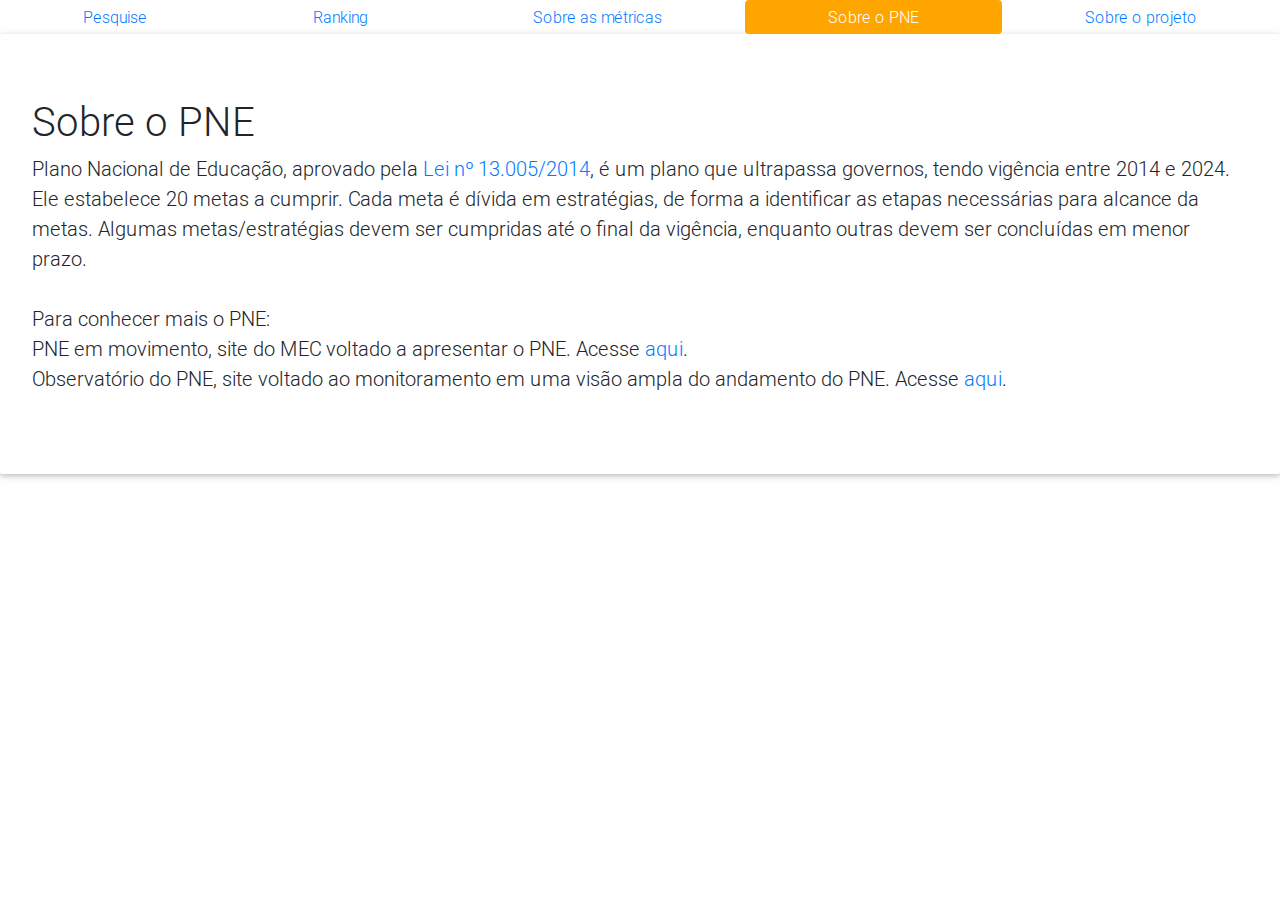
<file: sobrePNE.html>
<!DOCTYPE html>
<html lang="pt-br">
<head>
    <meta charset="utf-8">
    <meta name="viewport" content="width=device-width, initial-scale=1, shrink-to-fit=no">
    <meta http-equiv="x-ua-compatible" content="ie=edge">
    <link rel="shortcut icon" href="img/favicon.ico" />
    <title>Sobre o PNE</title>

    <!-- BOOTSTRAP -->
    <!-- Latest compiled and minified CSS -->
    <link rel="stylesheet" href="https://use.fontawesome.com/releases/v5.8.2/css/all.css">
    <!-- Bootstrap core CSS -->
    <link href="css/bootstrap.min.css" rel="stylesheet">
    <!-- Material Design Bootstrap -->
    <link href="css/mdb.min.css" rel="stylesheet">
    <!-- Your custom styles (optional) -->
    <link href="css/style.css" rel="stylesheet">


    <!-- Jquery -->
    <script
            src="https://code.jquery.com/jquery-1.12.4.js"
            integrity="sha256-Qw82+bXyGq6MydymqBxNPYTaUXXq7c8v3CwiYwLLNXU="
            crossorigin="anonymous"></script>

    <!-- ESTILOS -->
    <!-- Google -->
    <link href="https://fonts.googleapis.com/icon?family=Material+Icons" rel="stylesheet">
</head>


<body>
<!-- Início do menú -->
<ul class="nav  nav-pills nav-fill">
    <li class="nav-item"><a class="nav-link" href="index.html">Pesquise</a></li>
    <li class="nav-item"><a class="nav-link" href="ranking.html">Ranking</a></li>
    <li class="nav-item"><a class="nav-link" href="sobreMetricas.html">Sobre as métricas</a></li>
    <li class="nav-item"><a class="nav-link active-meu" href="sobrePNE.html">Sobre o PNE</a></li>
    <li class="nav-item"><a class="nav-link" href="sobreProjeto.html">Sobre o projeto</a></li>
</ul>
<!-- Fim do menú -->

<!-- Conteúdo -->


<div class="jumbotron">
    <h2 class="h1-responsive">Sobre o PNE</h2>
    <p class="lead">
        Plano Nacional de Educação, aprovado pela
        <a href="http://www.planalto.gov.br/ccivil_03/_Ato2011-2014/2014/Lei/L13005.htm" target="_blank">Lei nº 13.005/2014</a>,
        é um plano que ultrapassa governos, tendo vigência entre 2014 e 2024. Ele estabelece 20 metas a cumprir.
        Cada meta é dívida em estratégias, de forma a identificar as etapas necessárias para alcance da metas.
        Algumas metas/estratégias devem ser cumpridas até o final da vigência, enquanto outras devem ser concluídas
        em menor prazo.
        <br>
        <br> Para conhecer mais o PNE:
        <br> PNE em movimento, site do MEC voltado a apresentar o PNE. Acesse <a href="http://pne.mec.gov.br/" target="_blank">aqui</a>.
        <br> Observatório do PNE, site voltado ao monitoramento em uma visão ampla do andamento do PNE. Acesse <a href="http://observatoriodopne.org.br/home" target="_blank">aqui</a>.
    </p>

</div>


<!-- Fim conteúdo -->


</body>
<!-- SCRIPTS -->
<!-- JQuery -->
<script type="text/javascript" src="js/jquery-3.4.1.min.js"></script>
<!-- Bootstrap tooltips -->
<script type="text/javascript" src="js/popper.min.js"></script>
<!-- Bootstrap core JavaScript -->
<script type="text/javascript" src="js/bootstrap.min.js"></script>
<!-- MDB core JavaScript -->
<script type="text/javascript" src="js/mdb.min.js"></script>
<!-- meus -->
<script src="scripts/index_scripts.js"></script>
</html>
</file>
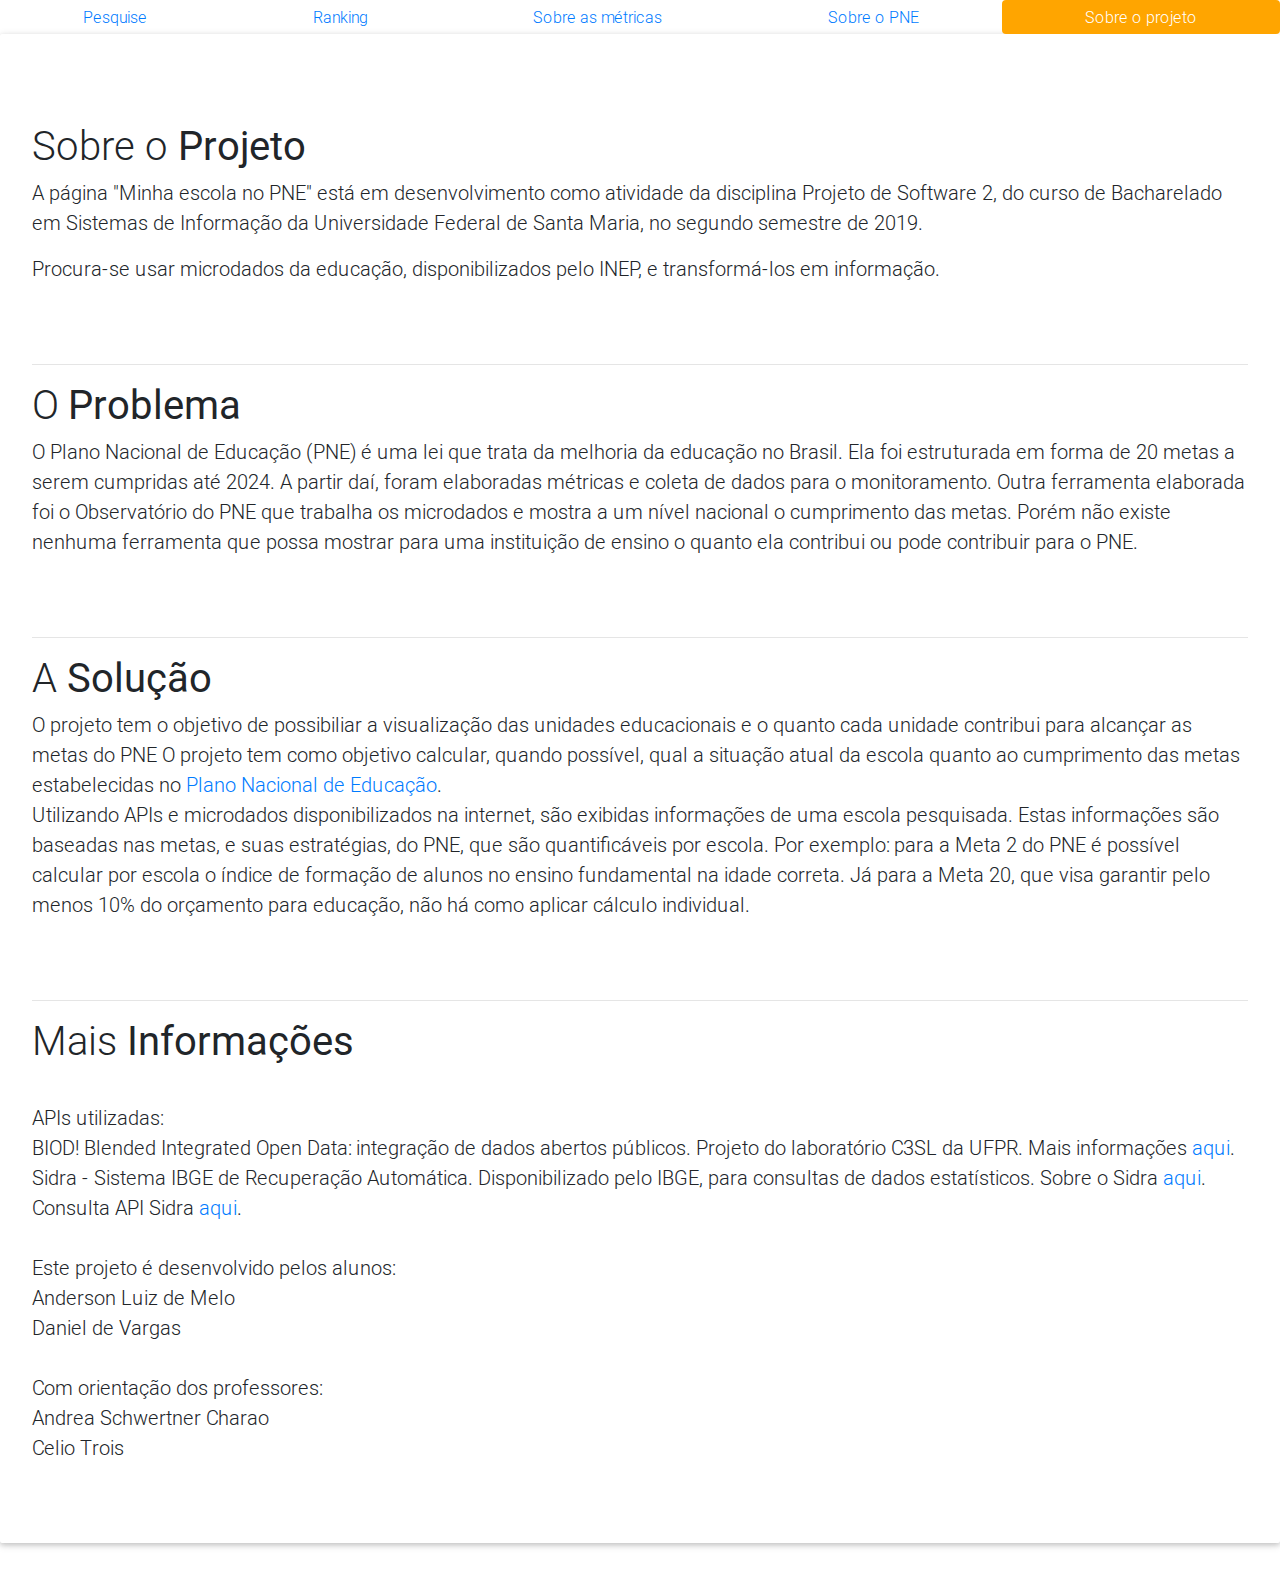
<file: sobreProjeto.html>
<!DOCTYPE html>
<html lang="pt-br">
<head>
    <meta charset="utf-8">
    <meta name="viewport" content="width=device-width, initial-scale=1, shrink-to-fit=no">
    <meta http-equiv="x-ua-compatible" content="ie=edge">
    <link rel="shortcut icon" href="img/favicon.ico"/>
    <title>Sobre o Projeto</title>

    <!-- BOOTSTRAP -->
    <!-- Latest compiled and minified CSS -->
    <link rel="stylesheet" href="https://use.fontawesome.com/releases/v5.8.2/css/all.css">
    <!-- Bootstrap core CSS -->
    <link href="css/bootstrap.min.css" rel="stylesheet">
    <!-- Material Design Bootstrap -->
    <link href="css/mdb.min.css" rel="stylesheet">
    <!-- Your custom styles (optional) -->
    <link href="css/style.css" rel="stylesheet">


    <!-- Jquery -->
    <script
            src="https://code.jquery.com/jquery-1.12.4.js"
            integrity="sha256-Qw82+bXyGq6MydymqBxNPYTaUXXq7c8v3CwiYwLLNXU="
            crossorigin="anonymous"></script>

    <!-- ESTILOS -->
    <!-- Google -->
    <link href="https://fonts.googleapis.com/icon?family=Material+Icons" rel="stylesheet">
</head>


<body>
<!-- Início do menú -->
<ul class="nav  nav-pills nav-fill">
    <li class="nav-item"><a class="nav-link" href="index.html">Pesquise</a></li>
    <li class="nav-item"><a class="nav-link" href="ranking.html">Ranking</a></li>
    <li class="nav-item"><a class="nav-link" href="sobreMetricas.html">Sobre as métricas</a></li>
    <li class="nav-item"><a class="nav-link" href="sobrePNE.html">Sobre o PNE</a></li>
    <li class="nav-item"><a class="nav-link active-meu" href="sobreProjeto.html">Sobre o projeto</a></li>
</ul>
<!-- Fim do menú -->

<!-- Conteúdo -->


<div class="jumbotron">
    <br>
    <h1 class="h1-responsive">Sobre o <strong>Projeto</strong></h1>
    <p class="lead">
        A página "Minha escola no PNE" está em desenvolvimento como atividade da disciplina Projeto de Software 2,
        do curso de Bacharelado em Sistemas de Informação da Universidade Federal de Santa Maria, no segundo semestre de 2019.
    </p>
    <p class="lead">Procura-se usar microdados da educação, disponibilizados pelo INEP, e transformá-los em informação.</p>


    <br>
    <br>
    <hr>
    <h1 class="h1-responsive">O <strong>Problema</strong></h1>
    <p class="lead">O Plano Nacional de Educação (PNE) é uma lei que trata da melhoria da educação no Brasil.
        Ela foi estruturada em forma de 20 metas a serem cumpridas até 2024. A partir daí, foram elaboradas métricas e
        coleta de dados para o monitoramento. Outra ferramenta elaborada foi o Observatório do PNE que trabalha os
        microdados e mostra a um nível nacional o cumprimento das metas. Porém não existe nenhuma ferramenta que possa
        mostrar para uma instituição de ensino o quanto ela contribui ou pode contribuir para o PNE.
    </p>


    <br>
    <br>
    <hr>
    <h1 class="h1-responsive">A <strong>Solução</strong></h1>
    <p class="lead">
        O projeto tem o objetivo de possibiliar a visualização das unidades educacionais e o quanto cada unidade contribui para
        alcançar as metas do PNE
        O projeto tem como objetivo calcular, quando possível, qual a situação atual da escola quanto ao
        cumprimento das metas estabelecidas no <a href="sobrePNE.html">Plano Nacional de Educação</a>.
        <br>Utilizando APIs e microdados disponibilizados na internet, são exibidas informações de uma escola
        pesquisada.
        Estas informações são baseadas nas metas, e suas estratégias, do PNE, que são quantificáveis por escola.
        Por exemplo: para a Meta 2 do PNE é possível calcular por escola o índice de formação de alunos no ensino
        fundamental na idade correta.
        Já para a Meta 20, que visa garantir pelo menos 10% do orçamento para educação, não há como aplicar
        cálculo individual.
    </p>

    <br>
    <br>
    <hr>
    <h1 class="h1-responsive">Mais <strong>Informações</strong></h1>
    <p class="lead">
        <br>APIs utilizadas:
        <br>BIOD! Blended Integrated Open Data: integração de dados abertos públicos. Projeto do laboratório C3SL da
        UFPR.
        Mais informações <a href="https://biod.c3sl.ufpr.br/" target="_blank">aqui</a>.
        <br>Sidra - Sistema IBGE de Recuperação Automática. Disponibilizado pelo IBGE, para consultas de dados
        estatísticos.
        Sobre o Sidra <a href="https://sidra.ibge.gov.br/home/pms/brasil" target="_blank">aqui</a>.
        Consulta API Sidra <a href="http://api.sidra.ibge.gov.br/" target="_blank">aqui</a>.

        <br>
        <br>Este projeto é desenvolvido pelos alunos:
        <br>Anderson Luiz de Melo
        <br>Daniel de Vargas
        <br>
        <br>Com orientação dos professores:
        <br>Andrea Schwertner Charao
        <br>Celio Trois
    </p>

</div>


<!-- Fim conteúdo -->


</body>
<!-- SCRIPTS -->
<!-- JQuery -->
<script type="text/javascript" src="js/jquery-3.4.1.min.js"></script>
<!-- Bootstrap tooltips -->
<script type="text/javascript" src="js/popper.min.js"></script>
<!-- Bootstrap core JavaScript -->
<script type="text/javascript" src="js/bootstrap.min.js"></script>
<!-- MDB core JavaScript -->
<script type="text/javascript" src="js/mdb.min.js"></script>
<!-- meus -->
<script src="scripts/ranking_script.js"></script>
</html>
</file>
<file: css/style.css>
.input-group.md-form.form-sm.form-1 input {
    border: 1px solid #bdbdbd;
    border-top-right-radius: 0.25rem;
    border-bottom-right-radius: 0.25rem;
}

.input-group.md-form.form-sm.form-2 input {
    border: 1px solid #bdbdbd;
    border-top-left-radius: 0.25rem;
    border-bottom-left-radius: 0.25rem;
}

.input-group.md-form.form-sm.form-2 input.red-border {
    border: 1px solid #ef9a9a;
}

.input-group.md-form.form-sm.form-2 input.lime-border {
    border: 1px solid #cddc39;
}

.input-group.md-form.form-sm.form-2 input.amber-border {
    border: 1px solid #ffca28;
}

.text-orange {
    color: rgba(255, 113, 0, 0.79);
}


/* meu botão laranja*/
.btn-orange-meu {
    background-color: #ffa500 !important;
    color: #fff;
}

.btn-orange:hover {
    background-color: #ff8910;
    color: #fff;
}

.btn-orange:focus, .btn-orange.focus {
    box-shadow: 0 5px 11px 0 rgba(0, 0, 0, 0.18), 0 4px 15px 0 rgba(0, 0, 0, 0.15);
}

.btn-orange:focus, .btn-orange:active, .btn-orange.active {
    background-color: #8f4800;
}

.btn-orange.dropdown-toggle {
    background-color: #f57c00 !important;
}

.btn-orange.dropdown-toggle:hover, .btn-orange.dropdown-toggle:focus {
    background-color: #ff8910 !important;
}

.btn-orange:not([disabled]):not(.disabled):active, .btn-orange:not([disabled]):not(.disabled).active,
.show > .btn-orange.dropdown-toggle {
    box-shadow: 0 5px 11px 0 rgba(0, 0, 0, 0.18), 0 4px 15px 0 rgba(0, 0, 0, 0.15);
    background-color: #8f4800 !important;
}

.btn-orange:not([disabled]):not(.disabled):active:focus, .btn-orange:not([disabled]):not(.disabled).active:focus,
.show > .btn-orange.dropdown-toggle:focus {
    box-shadow: 0 5px 11px 0 rgba(0, 0, 0, 0.18), 0 4px 15px 0 rgba(0, 0, 0, 0.15);
}

/* Preenchimento do link selecionado no menú*/
.nav-link.active-meu {
    color: #fff;
    background-color: #ffa500;
}

/*Meu card title*/
.card-title {
    margin-bottom: 0.75rem;
    text-align: center;
}

.page-item.active {
    z-index: 1;
    color: #fff;
    background-color: #007bff;
    border-color: #007bff;
    border-top-left-radius: 0.3rem;
    border-bottom-left-radius: 0.3rem;
}

/*Estilização dos itens do menú das metas na página de resultado*/
.nav-link {
    display: block;
    padding: 0.3rem 0.5rem;
}

/*
    Estilização do autocomplete
 */
/*item selecionado*/
.easy-autocomplete.eac-square ul li.selected, .easy-autocomplete.eac-square ul .eac-category.selected {
    background-color: #ffcf6b;
    font-weight: 300;
}

.easy-autocomplete.eac-square {
    font-family: "Roboto", sans-serif;
}

.btn-primary-meu {
    color: #fff;
    background-color: #ffa500;
    border-color: #ffa500;
}


.card-header-meu {
    margin-bottom: 0;
    background-color: #FFC14D;
}

.card-title-collapse{
    text-align: center;
    margin: 0.5%;
    background: none;
}
</file>
<file: css/easy-autocomplete.min.css>
/*
 * easy-autocomplete
 * jQuery plugin for autocompletion
 * 
 * @author Łukasz Pawełczak (http://github.com/pawelczak)
 * @version 1.3.5
 * Copyright  License: 
 */

.easy-autocomplete {
    position: relative
}

.easy-autocomplete input {
    border-color: #ccc;
    border-radius: 4px;
    border-style: solid;
    border-width: 1px;
    box-shadow: 0 1px 2px rgba(0, 0, 0, 0.1) inset;
    color: #555;
    float: none;
    padding: 6px 12px
}

.easy-autocomplete input:hover, .easy-autocomplete input:focus {
    box-shadow: none
}

.easy-autocomplete a {
    display: block
}

.easy-autocomplete.eac-blue-light input:hover, .easy-autocomplete.eac-blue-light input:focus {
    border-color: #66afe9;
    box-shadow: 0 1px 1px rgba(0, 0, 0, 0.075) inset, 0 0 8px rgba(102, 175, 233, 0.6)
}

.easy-autocomplete.eac-blue-light ul {
    border-color: #66afe9;
    box-shadow: 0 1px 1px rgba(0, 0, 0, 0.075) inset, 0 0 8px rgba(102, 175, 233, 0.6)
}

.easy-autocomplete.eac-blue-light ul li, .easy-autocomplete.eac-blue-light ul .eac-category {
    border-color: #66afe9
}

.easy-autocomplete.eac-blue-light ul li.selected, .easy-autocomplete.eac-blue-light ul .eac-category.selected {
    background-color: #ecf5fc
}

.easy-autocomplete.eac-green-light input:hover, .easy-autocomplete.eac-green-light input:focus {
    border-color: #41DB00;
    box-shadow: 0 1px 1px rgba(0, 0, 0, 0.075) inset, 0 0 8px rgba(146, 237, 107, 0.6)
}

.easy-autocomplete.eac-green-light ul {
    border-color: #41DB00;
    box-shadow: 0 1px 1px rgba(0, 0, 0, 0.075) inset, 0 0 8px rgba(146, 237, 107, 0.6)
}

.easy-autocomplete.eac-green-light ul li, .easy-autocomplete.eac-green-light ul .eac-category {
    border-color: #41DB00
}

.easy-autocomplete.eac-green-light ul li.selected, .easy-autocomplete.eac-green-light ul .eac-category.selected {
    background-color: #9eff75
}

.easy-autocomplete.eac-red-light input:hover, .easy-autocomplete.eac-red-light input:focus {
    border-color: #ff5b5b;
    box-shadow: 0 1px 1px rgba(0, 0, 0, 0.075) inset, 0 0 8px rgba(255, 90, 90, 0.6)
}

.easy-autocomplete.eac-red-light ul {
    border-color: #ff5b5b;
    box-shadow: 0 1px 1px rgba(0, 0, 0, 0.075) inset, 0 0 8px rgba(255, 90, 90, 0.6)
}

.easy-autocomplete.eac-red-light ul li, .easy-autocomplete.eac-red-light ul .eac-category {
    border-color: #ff5b5b
}

.easy-autocomplete.eac-red-light ul li.selected, .easy-autocomplete.eac-red-light ul .eac-category.selected {
    background-color: #ff8e8e
}

.easy-autocomplete.eac-yellow-light input:hover, .easy-autocomplete.eac-yellow-light input:focus {
    border-color: #ffdb00;
    box-shadow: 0 1px 1px rgba(0, 0, 0, 0.075) inset, 0 0 8px rgba(255, 231, 84, 0.6)
}

.easy-autocomplete.eac-yellow-light ul {
    border-color: #ffdb00;
    box-shadow: 0 1px 1px rgba(0, 0, 0, 0.075) inset, 0 0 8px rgba(255, 231, 84, 0.6)
}

.easy-autocomplete.eac-yellow-light ul li, .easy-autocomplete.eac-yellow-light ul .eac-category {
    border-color: #ffdb00
}

.easy-autocomplete.eac-yellow-light ul li.selected, .easy-autocomplete.eac-yellow-light ul .eac-category.selected {
    background-color: #ffe233
}

.easy-autocomplete.eac-dark-light input:hover, .easy-autocomplete.eac-dark-light input:focus {
    border-color: #333;
    box-shadow: 0 1px 1px rgba(0, 0, 0, 0.075) inset, 0 0 8px rgba(55, 55, 55, 0.6)
}

.easy-autocomplete.eac-dark-light ul {
    border-color: #333;
    box-shadow: 0 1px 1px rgba(0, 0, 0, 0.075) inset, 0 0 8px rgba(55, 55, 55, 0.6)
}

.easy-autocomplete.eac-dark-light ul li, .easy-autocomplete.eac-dark-light ul .eac-category {
    border-color: #333
}

.easy-autocomplete.eac-dark-light ul li.selected, .easy-autocomplete.eac-dark-light ul .eac-category.selected {
    background-color: #4d4d4d;
    color: #fff
}

.easy-autocomplete.eac-dark {
    color: #fff
}

.easy-autocomplete.eac-dark input {
    background-color: #404040;
    border-radius: 4px;
    box-shadow: 0;
    color: #f6f6f6
}

.easy-autocomplete.eac-dark input:hover, .easy-autocomplete.eac-dark input:focus {
    border-color: #333;
    box-shadow: 0
}

.easy-autocomplete.eac-dark ul {
    border-color: #333
}

.easy-autocomplete.eac-dark ul li, .easy-autocomplete.eac-dark ul .eac-category {
    background-color: #404040;
    border-color: #333
}

.easy-autocomplete.eac-dark ul li.selected, .easy-autocomplete.eac-dark ul .eac-category.selected {
    background-color: #737373;
    color: #f6f6f6
}

.easy-autocomplete.eac-dark-glass {
    color: #fff
}

.easy-autocomplete.eac-dark-glass input {
    background-color: rgba(0, 0, 0, 0.8);
    border-radius: 4px;
    box-shadow: 0;
    color: #f6f6f6
}

.easy-autocomplete.eac-dark-glass input:hover, .easy-autocomplete.eac-dark-glass input:focus {
    border-color: rgba(0, 0, 0, 0.8);
    box-shadow: 0
}

.easy-autocomplete.eac-dark-glass ul {
    border-color: rgba(0, 0, 0, 0.8)
}

.easy-autocomplete.eac-dark-glass ul li, .easy-autocomplete.eac-dark-glass ul .eac-category {
    background-color: rgba(0, 0, 0, 0.8);
    border-color: rgba(0, 0, 0, 0.8)
}

.easy-autocomplete.eac-dark-glass ul li.selected, .easy-autocomplete.eac-dark-glass ul .eac-category.selected {
    background-color: rgba(64, 64, 64, 0.8);
    color: #f6f6f6
}

.easy-autocomplete.eac-dark-glass ul li:last-child, .easy-autocomplete.eac-dark-glass ul .eac-category:last-child {
    border-radius: 0 0 4px 4px
}

.easy-autocomplete.eac-blue {
    color: #fff
}

.easy-autocomplete.eac-blue input {
    background-color: #6d9ed1;
    border-radius: 4px;
    box-shadow: 0;
    color: #f6f6f6
}

.easy-autocomplete.eac-blue input::-webkit-input-placeholder {
    color: #f6f6f6
}

.easy-autocomplete.eac-blue input:-moz-placeholder {
    color: #f6f6f6
}

.easy-autocomplete.eac-blue input::-moz-placeholder {
    color: #f6f6f6
}

.easy-autocomplete.eac-blue input:-ms-input-placeholder {
    color: #f6f6f6
}

.easy-autocomplete.eac-blue input:hover, .easy-autocomplete.eac-blue input:focus {
    border-color: #5A91CB;
    box-shadow: 0
}

.easy-autocomplete.eac-blue ul {
    border-color: #5A91CB
}

.easy-autocomplete.eac-blue ul li, .easy-autocomplete.eac-blue ul .eac-category {
    background-color: #6d9ed1;
    border-color: #5A91CB
}

.easy-autocomplete.eac-blue ul li.selected, .easy-autocomplete.eac-blue ul .eac-category.selected {
    background-color: #94b8dd;
    color: #f6f6f6
}

.easy-autocomplete.eac-yellow {
    color: #333
}

.easy-autocomplete.eac-yellow input {
    background-color: #ffdb7e;
    border-color: #333;
    border-radius: 4px;
    box-shadow: 0;
    color: #333
}

.easy-autocomplete.eac-yellow input:hover, .easy-autocomplete.eac-yellow input:focus {
    border-color: #333;
    box-shadow: 0
}

.easy-autocomplete.eac-yellow ul {
    border-color: #333
}

.easy-autocomplete.eac-yellow ul li, .easy-autocomplete.eac-yellow ul .eac-category {
    background-color: #ffdb7e;
    border-color: #333
}

.easy-autocomplete.eac-yellow ul li.selected, .easy-autocomplete.eac-yellow ul .eac-category.selected {
    background-color: #ffe9b1;
    color: #333
}

.easy-autocomplete.eac-purple {
    color: #333
}

.easy-autocomplete.eac-purple input {
    background-color: #d6d1e7;
    border-color: #b8afd5;
    box-shadow: 0;
    color: #333
}

.easy-autocomplete.eac-purple input:hover, .easy-autocomplete.eac-purple input:focus {
    border-color: #333;
    box-shadow: 0
}

.easy-autocomplete.eac-purple ul {
    border-color: #333
}

.easy-autocomplete.eac-purple ul li, .easy-autocomplete.eac-purple ul .eac-category {
    background-color: #d6d1e7;
    border-color: #333
}

.easy-autocomplete.eac-purple ul li.selected, .easy-autocomplete.eac-purple ul .eac-category.selected {
    background-color: #ebe8f3;
    color: #333
}

.easy-autocomplete.eac-bootstrap input {
    border-color: #ccc;
    border-radius: 4px;
    border-style: solid;
    border-width: 1px;
    color: #555;
    padding: 6px 12px
}

.easy-autocomplete-container {
    left: 0;
    position: absolute;
    width: 100%;
    z-index: 2
}

.easy-autocomplete-container ul {
    background: none repeat scroll 0 0 #ffffff;
    border-top: 1px dotted #ccc;
    display: none;
    margin-top: 0;
    padding-bottom: 0;
    padding-left: 0;
    position: relative;
    top: -1px
}

.easy-autocomplete-container ul li, .easy-autocomplete-container ul .eac-category {
    background: inherit;
    border-color: #ccc;
    border-image: none;
    border-style: solid;
    border-width: 0 1px;
    display: block;
    font-size: 14px;
    font-weight: normal;
    padding: 4px 12px
}

.easy-autocomplete-container ul li:last-child {
    border-radius: 0 0 2px 2px;
    border-width: 0 1px 1px
}

.easy-autocomplete-container ul li.selected {
    background: none repeat scroll 0 0 #ebebeb;
    cursor: pointer
}

.easy-autocomplete-container ul li.selected div {
    font-weight: normal
}

.easy-autocomplete-container ul li div {
    display: block;
    font-weight: normal;
    word-break: break-all
}

.easy-autocomplete-container ul li b {
    font-weight: bold
}

.easy-autocomplete-container ul .eac-category {
    font-color: #aaa;
    font-style: italic
}

.eac-description .eac-item span {
    color: #aaa;
    font-style: italic;
    font-size: 0.9em
}

.eac-icon-left .eac-item img {
    margin-right: 4px;
    max-height: 30px
}

.eac-icon-right .eac-item {
    margin-top: 8px;
    min-height: 24px;
    position: relative
}

.eac-icon-right .eac-item img {
    margin-left: 4px;
    max-height: 30px;
    position: absolute;
    right: -4px;
    top: -8px
}

/*# sourceMappingURL=easy-autocomplete.min.css.map */
</file>
